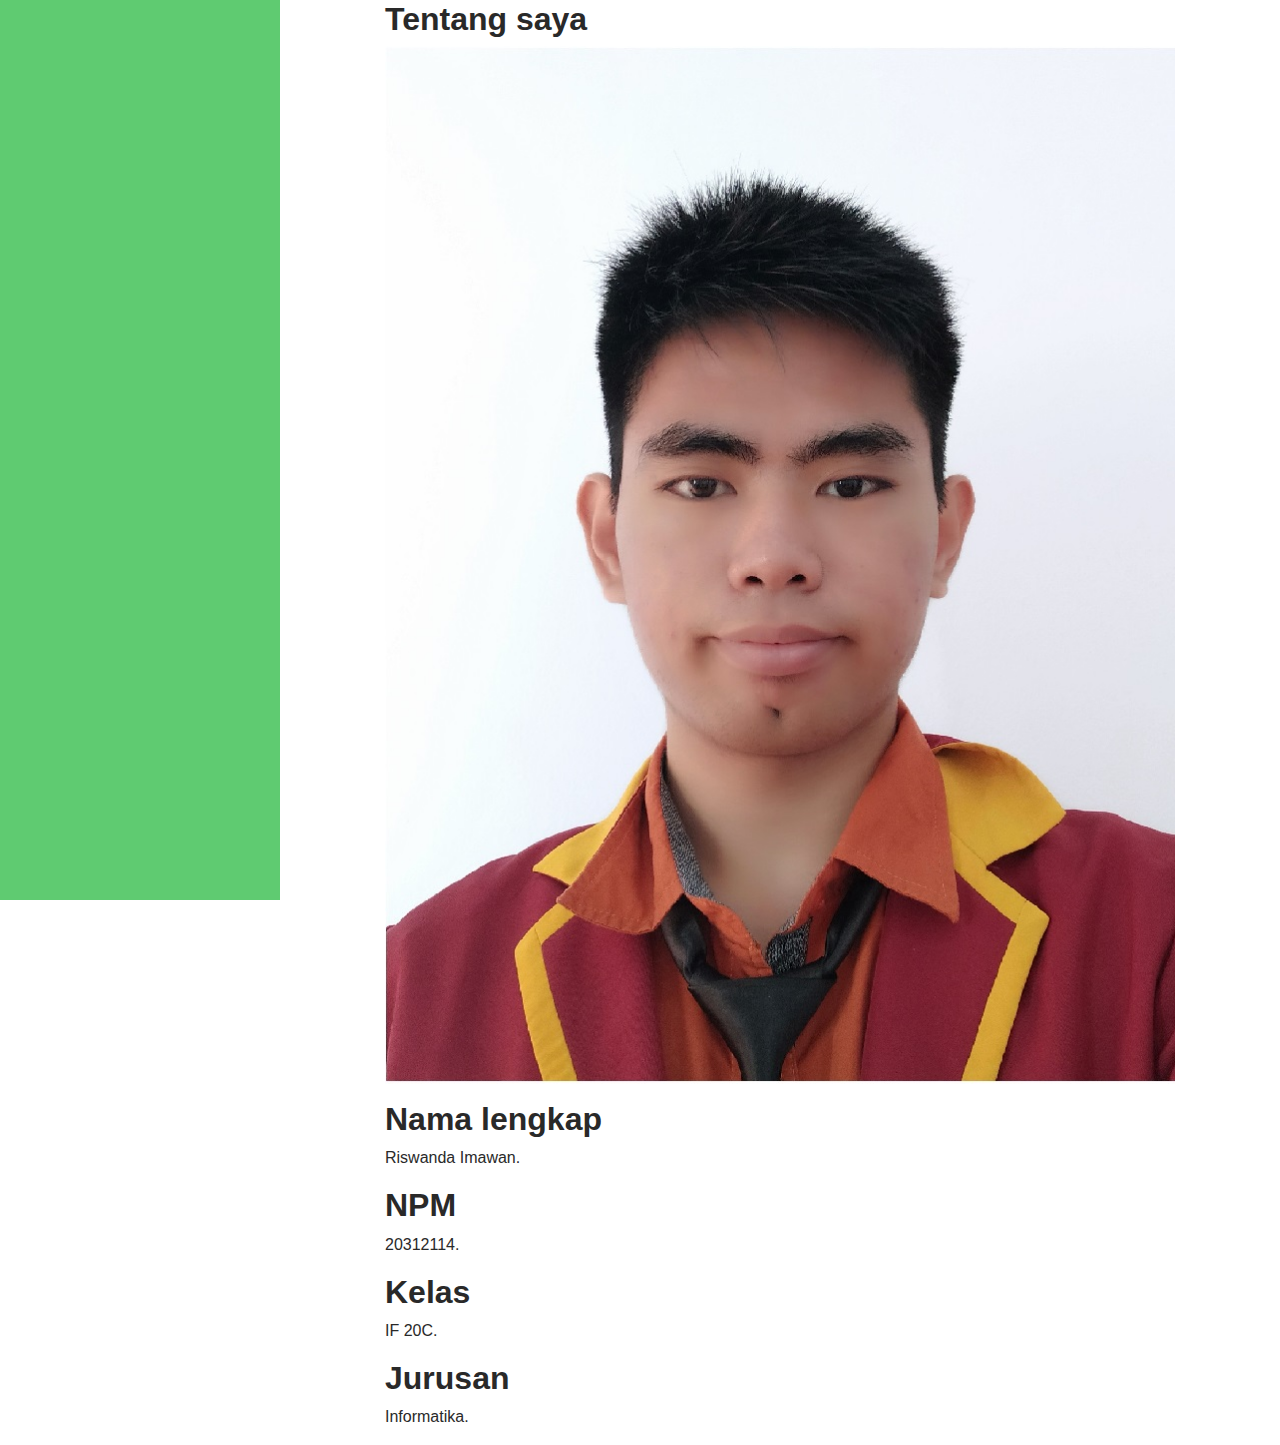
<file: biodata.html>
<!DOCTYPE html>
<html lang="id"> 
<head>
    <title>Introduction</title>
    
    <meta charset="utf-8">
    <meta http-equiv="X-UA-Compatible" content="IE=edge">
    <meta name="viewport" content="width=device-width, initial-scale=1.0">  
    <link rel="shortcut icon" href="favicon.ico"> 

    <link id="theme-style" rel="stylesheet" href="css/css.css">
    

</head> 

<body>
    
    <header class="header text-center">	           
	    <nav class="navbar navbar-expand-lg" >
    </header>
    
    <div class="main-wrapper">
	    	    
	    <article class="about-section py-5">
		    <div class="container">
			    <h2 class="mt-5">Tentang saya</h2>
			    <figure><img class="img-fluid" src="foto/foto1.jpg" alt="image"></figure>
				
				<h2 class="mt-5">Nama lengkap</h2>
			    <p>Riswanda Imawan.</br></p>

				<h2 class="mt-5">NPM</h2>
			    <p>20312114.</p>

				<h2 class="mt-5">Kelas</h2>
			    <p>IF 20C.</p>

				<h2 class="mt-5">Jurusan</h2>
			    <p>Informatika.</p>
		    </div>
	    </article>
    </div>

</body>
</html>
</file>
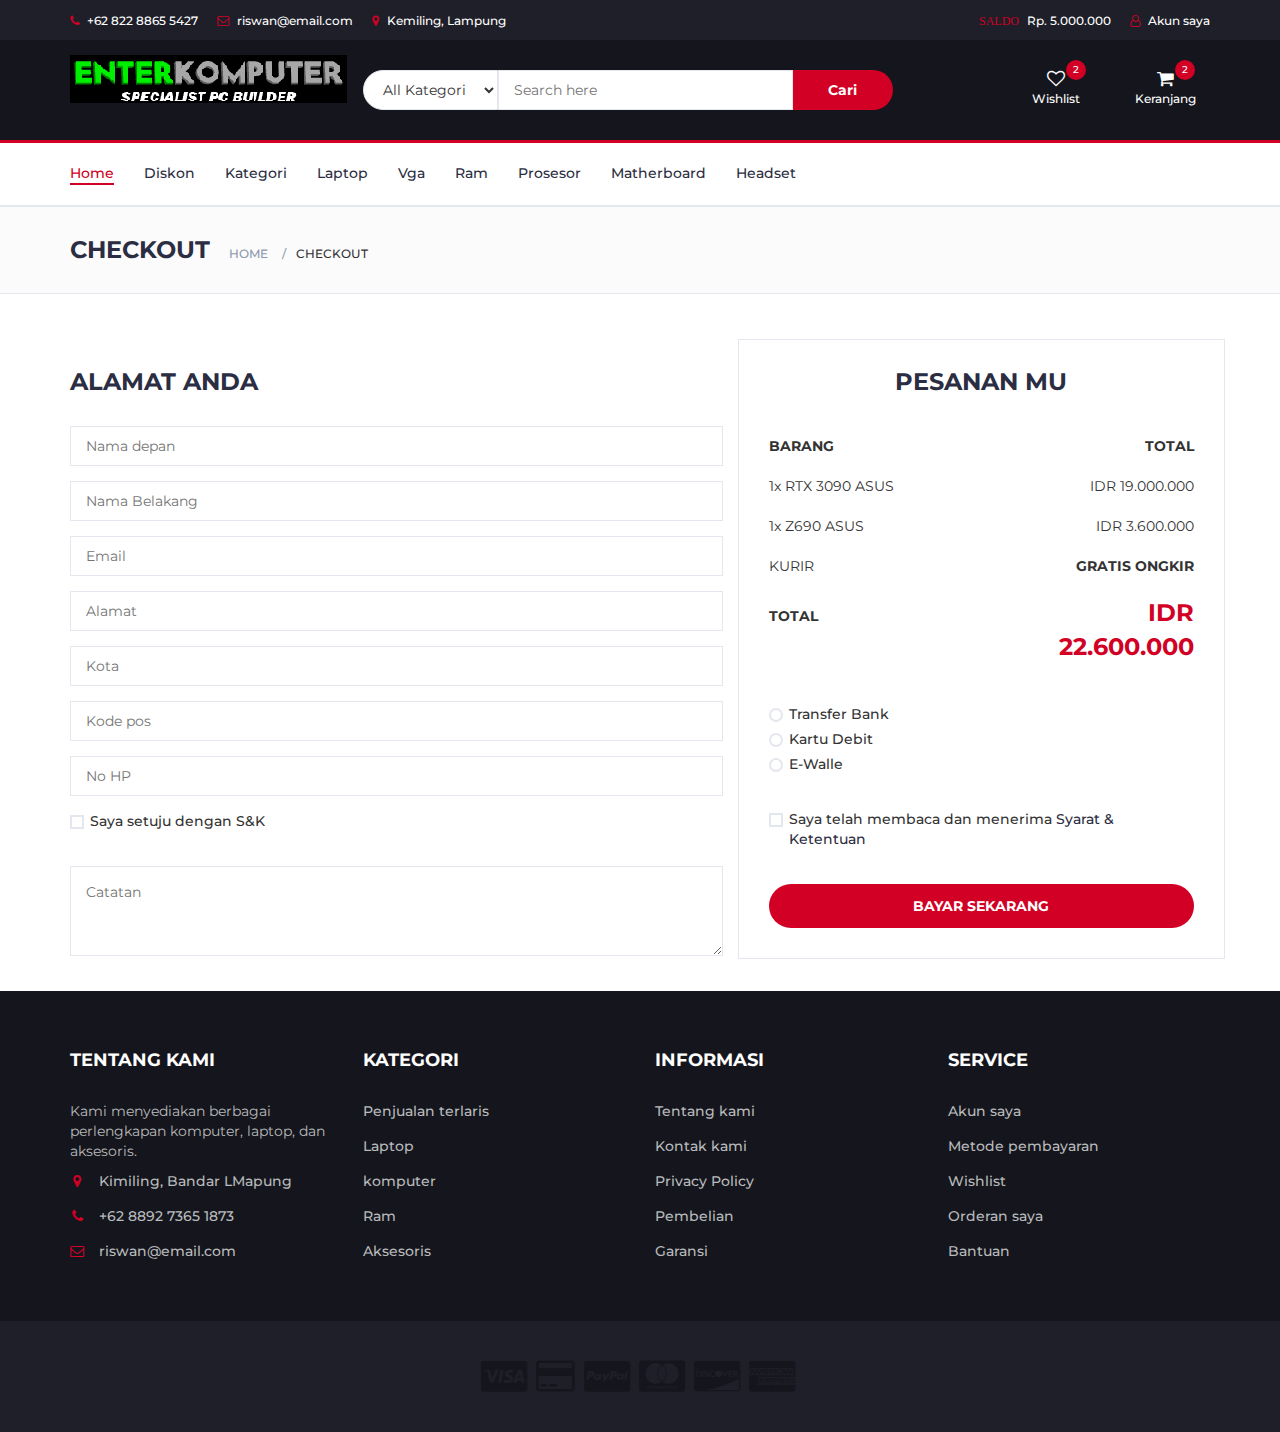
<file: checkout.html>
<!DOCTYPE html>
<html lang="en">
	<head>
		<meta charset="utf-8">
		<meta http-equiv="X-UA-Compatible" content="IE=edge">
		<meta name="viewport" content="width=device-width, initial-scale=1">

		<title>Enter Komputer</title>

		<link href="https://fonts.googleapis.com/css?family=Montserrat:400,500,700" rel="stylesheet">

		<link type="text/css" rel="stylesheet" href="css/bootstrap.min.css"/>

		<link type="text/css" rel="stylesheet" href="css/slick.css"/>
		<link type="text/css" rel="stylesheet" href="css/slick-theme.css"/>

		<link type="text/css" rel="stylesheet" href="css/nouislider.min.css"/>

		<link rel="stylesheet" href="css/font-awesome.min.css">

		<link type="text/css" rel="stylesheet" href="css/style.css"/>

    </head>
	<body>
		<header>
			<div id="top-header">
				<div class="container">
					<ul class="header-links pull-left">
						<li><a href="#"><i class="fa fa-phone"></i> +62 822 8865 5427</a></li>
						<li><a href="#"><i class="fa fa-envelope-o"></i> riswan@email.com</a></li>
						<li><a href="#"><i class="fa fa-map-marker"></i> Kemiling, Lampung</a></li>
					</ul>
					<ul class="header-links pull-right">
						<li><a href="#"><i class="fa">SALDO</i> Rp. 5.000.000</a></li>
						<li><a href="login.html"><i class="fa fa-user-o"></i> Akun saya</a></li>
					</ul>
				</div>
			</div>
			<div id="header">
				<div class="container">
					<div class="row">
						<div class="col-md-3">
							<div class="header-logo">
								<a href="#" class="logo">
									<img src="./img/logo.png" alt="">
								</a>
							</div>
						</div>
						<div class="col-md-6">
							<div class="header-search">
								<form>
									<select class="input-select">
										<option value="0">All Kategori</option>
										<option value="1">Terpopuler</option>
										<option value="1">Termurah</option>
										<option value="1">Termahal</option>
									</select>
									<input class="input" placeholder="Search here">
									<button class="search-btn">Cari</button>
								</form>
							</div>
						</div>
						<div class="col-md-3 clearfix">
							<div class="header-ctn">
								<div>
									<a href="#">
										<i class="fa fa-heart-o"></i>
										<span>Wishlist</span>
										<div class="qty">2</div>
									</a>
								</div>
								
								<div class="dropdown">
									<a class="dropdown-toggle" data-toggle="dropdown" aria-expanded="true">
										<i class="fa fa-shopping-cart"></i>
										<span>Keranjang</span>
										<div class="qty">2</div>
									</a>
									<div class="cart-dropdown">
										<div class="cart-list">
											<div class="product-widget">
												<div class="product-img">
													<img src="./img/vga2.png" alt="">
												</div>
												<div class="product-body">
													<h3 class="product-name"><a href="#">RTX 3090 ASUS</a></h3>
													<h4 class="product-price"><span class="qty">1x</span>IDR 19.000.000</h4>
												</div>
												<button class="delete"><i class="fa fa-close"></i></button>
											</div>

											<div class="product-widget">
												<div class="product-img">
													<img src="./img/mobo2.png" alt="">
												</div>
												<div class="product-body">
													<h3 class="product-name"><a href="#">Z690 ASUS</a></h3>
													<h4 class="product-price"><span class="qty">1x</span>IDR 3.600.000</h4>
												</div>
												<button class="delete"><i class="fa fa-close"></i></button>
											</div>
										</div>
										<div class="cart-summary">
											<small>1 Barang di pilih</small>
											<h5>SUBTOTAL: IDR 22.600.000</h5>
										</div>
										<div class="cart-btns">
											<a href="#">Kartu Debit</a>
											<a href="checkout.html">Checkout  <i class="fa fa-arrow-circle-right"></i></a>
										</div>
									</div>
								</div>
								<div class="menu-toggle">
									<a href="#">
										<i class="fa fa-bars"></i>
										<span>Menu</span>
									</a>
								</div>
							</div>
						</div>
					</div>
				</div>
			</div>
		</header>
		<nav id="navigation">
			<div class="container">
				<div id="responsive-nav">
					<ul class="main-nav nav navbar-nav">
						<li class="active"><a href="index.html">Home</a></li>
						<li><a href="#">Diskon</a></li>
						<li><a href="#">Kategori</a></li>
						<li><a href="#">Laptop</a></li>
						<li><a href="#">Vga</a></li>
						<li><a href="#">Ram</a></li>
						<li><a href="#">Prosesor</a></li>
						<li><a href="#">Matherboard</a></li>
						<li><a href="#">Headset</a></li>
					</ul>
				</div>
			</div>
		</nav>
		<div id="breadcrumb" class="section">
			<div class="container">
				<div class="row">
					<div class="col-md-12">
						<h3 class="breadcrumb-header">Checkout</h3>
						<ul class="breadcrumb-tree">
							<li><a href="index.html">Home</a></li>
							<li class="active">Checkout</li>
						</ul>
					</div>
				</div>
			</div>
		</div>
		<div class="section">
			<div class="container">
				<div class="row">
					<div class="col-md-7">
						<div class="billing-details">
							<div class="section-title">
								<h3 class="title">Alamat Anda</h3>
							</div>
							<div class="form-group">
								<input class="input" type="text" name="first-name" placeholder="Nama depan">
							</div>
							<div class="form-group">
								<input class="input" type="text" name="last-name" placeholder="Nama Belakang">
							</div>
							<div class="form-group">
								<input class="input" type="email" name="email" placeholder="Email">
							</div>
							<div class="form-group">
								<input class="input" type="text" name="address" placeholder="Alamat">
							</div>
							<div class="form-group">
								<input class="input" type="text" name="city" placeholder="Kota">
							</div>
							<div class="form-group">
								<input class="input" type="text" name="zip-code" placeholder="Kode pos">
							</div>
							<div class="form-group">
								<input class="input" type="tel" name="tel" placeholder="No HP">
							</div>
							<div class="form-group">
								<div class="input-checkbox">
									<input type="checkbox" id="create-account">
									<label for="create-account">
										<span></span>
										Saya setuju dengan S&K
									</label>
								</div>
							</div>
						</div>
						<div class="order-notes">
							<textarea class="input" placeholder="Catatan"></textarea>
						</div>
					</div>
					<div class="col-md-5 order-details">
						<div class="section-title text-center">
							<h3 class="title">Pesanan mu</h3>
						</div>
						<div class="order-summary">
							<div class="order-col">
								<div><strong>BARANG</strong></div>
								<div><strong>TOTAL</strong></div>
							</div>
							<div class="order-products">
								<div class="order-col">
									<div>1x RTX 3090 ASUS</div>
									<div>IDR 19.000.000</div>
								</div>
								<div class="order-col">
									<div>1x Z690 ASUS</div>
									<div>IDR 3.600.000</div>
								</div>
							</div>
							<div class="order-col">
								<div>KURIR</div>
								<div><strong>GRATIS ONGKIR</strong></div>
							</div>
							<div class="order-col">
								<div><strong>TOTAL</strong></div>
								<div><strong class="order-total">IDR 22.600.000</strong></div>
							</div>
						</div>
						<div class="payment-method">
							<div class="input-radio">
								<input type="radio" name="payment" id="payment-1">
								<label for="payment-1">
									<span></span>
									Transfer Bank
								</label>
							</div>
							<div class="input-radio">
								<input type="radio" name="payment" id="payment-2">
								<label for="payment-2">
									<span></span>
									Kartu Debit
								</label>
							</div>
							<div class="input-radio">
								<input type="radio" name="payment" id="payment-3">
								<label for="payment-3">
									<span></span>
									E-Walle
								</label>
							</div>
						</div>
						<div class="input-checkbox">
							<input type="checkbox" id="terms">
							<label for="terms">
								<span></span>
								Saya telah membaca dan menerima <a href="#">Syarat & Ketentuan</a>
							</label>
						</div>
						<a href="#" class="primary-btn order-submit">Bayar Sekarang</a>
					</div>
				</div>
			</div>
		</div>
		<footer id="footer">
			<div class="section">
				<div class="container">
					<div class="row">
						<div class="col-md-3 col-xs-6">
							<div class="footer">
								<h3 class="footer-title">Tentang kami</h3>
								<p>Kami menyediakan berbagai perlengkapan komputer, laptop, dan aksesoris.</p>
								<ul class="footer-links">
									<li><a href="#"><i class="fa fa-map-marker"></i>Kimiling, Bandar LMapung</a></li>
									<li><a href="#"><i class="fa fa-phone"></i>+62 8892 7365 1873</a></li>
									<li><a href="#"><i class="fa fa-envelope-o"></i>riswan@email.com</a></li>
								</ul>
							</div>
						</div>

						<div class="col-md-3 col-xs-6">
							<div class="footer">
								<h3 class="footer-title">Kategori</h3>
								<ul class="footer-links">
									<li><a href="#">Penjualan terlaris</a></li>
									<li><a href="#">Laptop</a></li>
									<li><a href="#">komputer</a></li>
									<li><a href="#">Ram</a></li>
									<li><a href="#">Aksesoris</a></li>
								</ul>
							</div>
						</div>

						<div class="clearfix visible-xs"></div>

						<div class="col-md-3 col-xs-6">
							<div class="footer">
								<h3 class="footer-title">Informasi</h3>
								<ul class="footer-links">
									<li><a href="#">Tentang kami</a></li>
									<li><a href="#">Kontak kami</a></li>
									<li><a href="#">Privacy Policy</a></li>
									<li><a href="#">Pembelian</a></li>
									<li><a href="#">Garansi</a></li>
								</ul>
							</div>
						</div>

						<div class="col-md-3 col-xs-6">
							<div class="footer">
								<h3 class="footer-title">Service</h3>
								<ul class="footer-links">
									<li><a href="login.html">Akun saya</a></li>
									<li><a href="#">Metode pembayaran</a></li>
									<li><a href="#">Wishlist</a></li>
									<li><a href="#">Orderan saya</a></li>
									<li><a href="#">Bantuan</a></li>
								</ul>
							</div>
						</div>
					</div>
				</div>
			</div>

			<div id="bottom-footer" class="section">
				<div class="container">
					<div class="row">
						<div class="col-md-12 text-center">
							<ul class="footer-payments">
								<li><a href="#"><i class="fa fa-cc-visa"></i></a></li>
								<li><a href="#"><i class="fa fa-credit-card"></i></a></li>
								<li><a href="#"><i class="fa fa-cc-paypal"></i></a></li>
								<li><a href="#"><i class="fa fa-cc-mastercard"></i></a></li>
								<li><a href="#"><i class="fa fa-cc-discover"></i></a></li>
								<li><a href="#"><i class="fa fa-cc-amex"></i></a></li>
							</ul>
						</div>
					</div>
				</div>
			</div>
		</footer>

		<script src="js/jquery.min.js"></script>
		<script src="js/bootstrap.min.js"></script>
		<script src="js/slick.min.js"></script>
		<script src="js/nouislider.min.js"></script>
		<script src="js/jquery.zoom.min.js"></script>
		<script src="js/main.js"></script>

	</body>
</html>
</file>
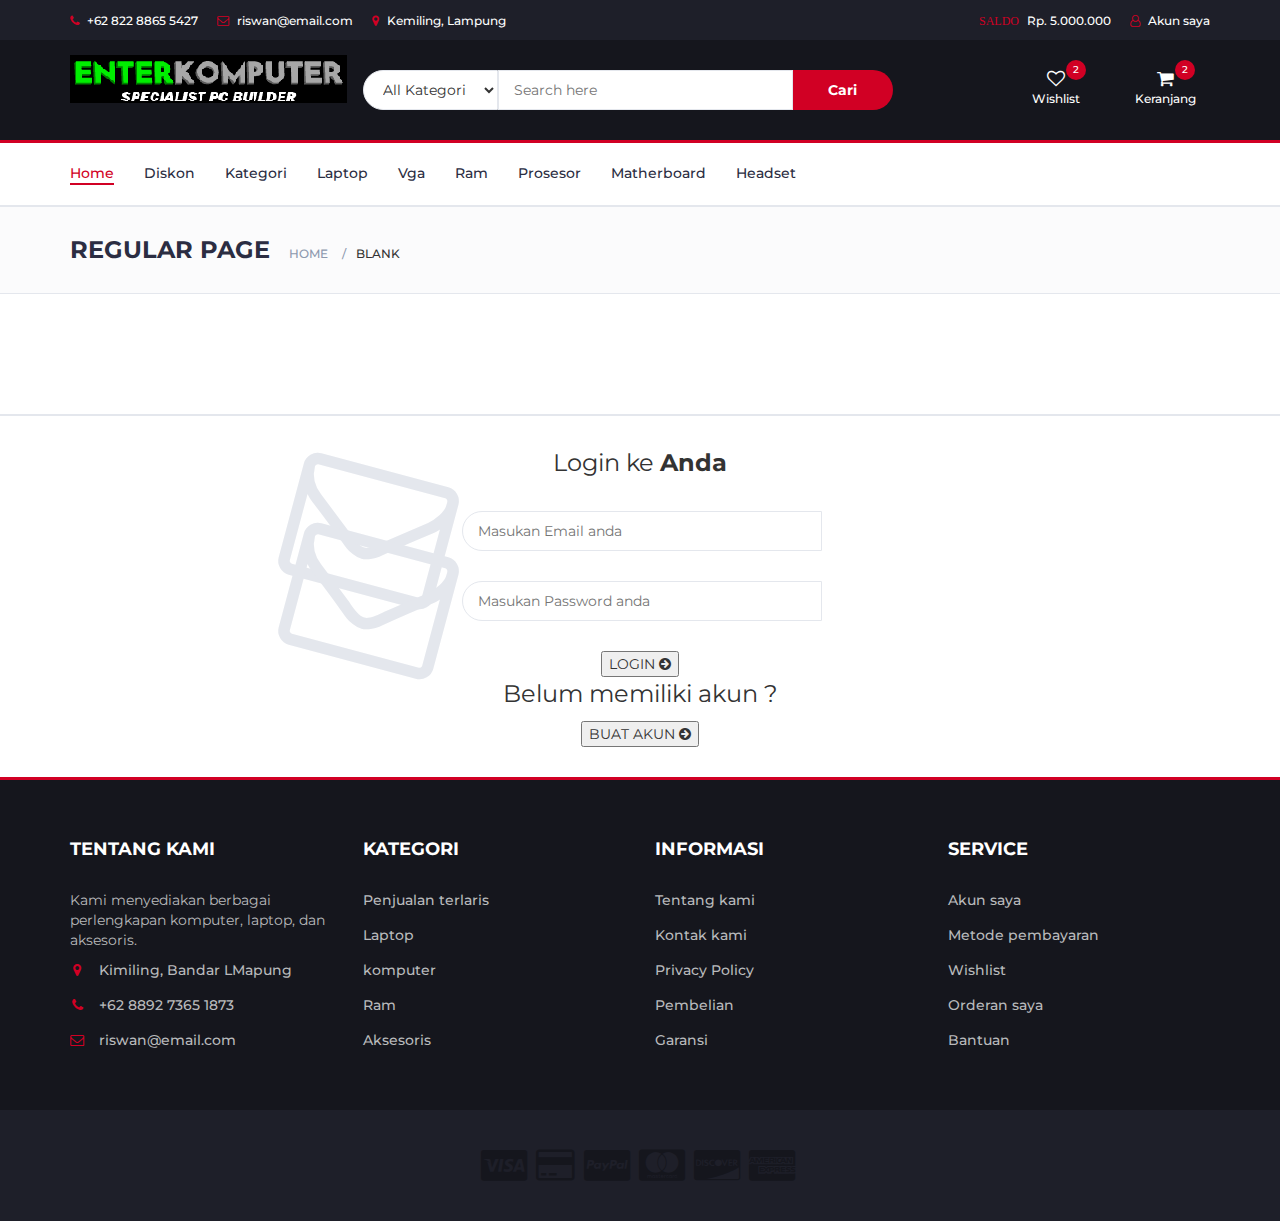
<file: login.html>
<!DOCTYPE html>
<html lang="en">
	<head>
		<meta charset="utf-8">
		<meta http-equiv="X-UA-Compatible" content="IE=edge">
		<meta name="viewport" content="width=device-width, initial-scale=1">

		<title>Enter Komputer</title>

		<link href="https://fonts.googleapis.com/css?family=Montserrat:400,500,700" rel="stylesheet">

		<link type="text/css" rel="stylesheet" href="css/bootstrap.min.css"/>

		<link type="text/css" rel="stylesheet" href="css/slick.css"/>
		<link type="text/css" rel="stylesheet" href="css/slick-theme.css"/>

		<link type="text/css" rel="stylesheet" href="css/nouislider.min.css"/>

		<link rel="stylesheet" href="css/font-awesome.min.css">

		<link type="text/css" rel="stylesheet" href="css/style.css"/>

    </head>
	<body>
		<header>
			<div id="top-header">
				<div class="container">
					<ul class="header-links pull-left">
						<li><a href="#"><i class="fa fa-phone"></i> +62 822 8865 5427</a></li>
						<li><a href="#"><i class="fa fa-envelope-o"></i> riswan@email.com</a></li>
						<li><a href="#"><i class="fa fa-map-marker"></i> Kemiling, Lampung</a></li>
					</ul>
					<ul class="header-links pull-right">
						<li><a href="#"><i class="fa">SALDO</i> Rp. 5.000.000</a></li>
						<li><a href="login.html"><i class="fa fa-user-o"></i> Akun saya</a></li>
					</ul>
				</div>
			</div>
			<div id="header">
				<div class="container">
					<div class="row">
						<div class="col-md-3">
							<div class="header-logo">
								<a href="#" class="logo">
									<img src="./img/logo.png" alt="">
								</a>
							</div>
						</div>
						<div class="col-md-6">
							<div class="header-search">
								<form>
									<select class="input-select">
										<option value="0">All Kategori</option>
										<option value="1">Terpopuler</option>
										<option value="1">Termurah</option>
										<option value="1">Termahal</option>
									</select>
									<input class="input" placeholder="Search here">
									<button class="search-btn">Cari</button>
								</form>
							</div>
						</div>
						<div class="col-md-3 clearfix">
							<div class="header-ctn">
								<div>
									<a href="#">
										<i class="fa fa-heart-o"></i>
										<span>Wishlist</span>
										<div class="qty">2</div>
									</a>
								</div>
								
								<div class="dropdown">
									<a class="dropdown-toggle" data-toggle="dropdown" aria-expanded="true">
										<i class="fa fa-shopping-cart"></i>
										<span>Keranjang</span>
										<div class="qty">2</div>
									</a>
									<div class="cart-dropdown">
										<div class="cart-list">
											<div class="product-widget">
												<div class="product-img">
													<img src="./img/vga2.png" alt="">
												</div>
												<div class="product-body">
													<h3 class="product-name"><a href="#">RTX 3090 ASUS</a></h3>
													<h4 class="product-price"><span class="qty">1x</span>IDR 19.000.000</h4>
												</div>
												<button class="delete"><i class="fa fa-close"></i></button>
											</div>

											<div class="product-widget">
												<div class="product-img">
													<img src="./img/mobo2.png" alt="">
												</div>
												<div class="product-body">
													<h3 class="product-name"><a href="#">Z690 ASUS</a></h3>
													<h4 class="product-price"><span class="qty">1x</span>IDR 3.600.000</h4>
												</div>
												<button class="delete"><i class="fa fa-close"></i></button>
											</div>
										</div>
										<div class="cart-summary">
											<small>2 Barang di pilih</small>
											<h5>SUBTOTAL: IDR 22.600.000</h5>
										</div>
										<div class="cart-btns">
											<a href="#">Kartu Debit</a>
											<a href="checkout.html">Checkout  <i class="fa fa-arrow-circle-right"></i></a>
										</div>
									</div>
								</div>
								<div class="menu-toggle">
									<a href="#">
										<i class="fa fa-bars"></i>
										<span>Menu</span>
									</a>
								</div>
							</div>
						</div>
					</div>
				</div>
			</div>
		</header>
		<nav id="navigation">
			<div class="container">
				<div id="responsive-nav">
					<ul class="main-nav nav navbar-nav">
						<li class="active"><a href="index.html">Home</a></li>
						<li><a href="#">Diskon</a></li>
						<li><a href="#">Kategori</a></li>
						<li><a href="#">Laptop</a></li>
						<li><a href="#">Vga</a></li>
						<li><a href="#">Ram</a></li>
						<li><a href="#">Prosesor</a></li>
						<li><a href="#">Matherboard</a></li>
						<li><a href="#">Headset</a></li>
					</ul>
				</div>
			</div>
		</nav>
		<div id="breadcrumb" class="section">
			<div class="container">
				<div class="row">
					<div class="col-md-12">
						<h3 class="breadcrumb-header">Regular Page</h3>
						<ul class="breadcrumb-tree">
							<li><a href="#">Home</a></li>
							<li class="active">Blank</li>
						</ul>
					</div>
				</div>
			</div>
		</div>
	
		<div class="section">
			<div class="container">
				<div class="row">
				</div>
			</div>
		</div>
		<div id="newsletter" class="section">
			<div class="container">
				<div class="row">
					<div class="col-md-12">
						<div class="newsletter">
							<p>Login ke <strong>Anda</strong></p>
							<form>
								<input class="input" type="email" placeholder="Masukan Email anda">
							</form>
							<form>
								<input class="input" type="password" placeholder="Masukan Password anda">
							</form>
							<div class="cart-btns">
								<button class="newsletter-btn">LOGIN  <i class="fa fa-arrow-circle-right"></i></button>
							</div>

							<p>Belum memiliki akun ?</p>
							<div class="cart-btns">
								<button class="newsletter-btn">BUAT AKUN  <i class="fa fa-arrow-circle-right"></i></button>
							</div>
							</ul>
						</div>
					</div>
				</div>
			</div>
		</div>
		<footer id="footer">
			<div class="section">
				<div class="container">
					<div class="row">
						<div class="col-md-3 col-xs-6">
							<div class="footer">
								<h3 class="footer-title">Tentang kami</h3>
								<p>Kami menyediakan berbagai perlengkapan komputer, laptop, dan aksesoris.</p>
								<ul class="footer-links">
									<li><a href="#"><i class="fa fa-map-marker"></i>Kimiling, Bandar LMapung</a></li>
									<li><a href="#"><i class="fa fa-phone"></i>+62 8892 7365 1873</a></li>
									<li><a href="#"><i class="fa fa-envelope-o"></i>riswan@email.com</a></li>
								</ul>
							</div>
						</div>

						<div class="col-md-3 col-xs-6">
							<div class="footer">
								<h3 class="footer-title">Kategori</h3>
								<ul class="footer-links">
									<li><a href="#">Penjualan terlaris</a></li>
									<li><a href="#">Laptop</a></li>
									<li><a href="#">komputer</a></li>
									<li><a href="#">Ram</a></li>
									<li><a href="#">Aksesoris</a></li>
								</ul>
							</div>
						</div>

						<div class="clearfix visible-xs"></div>

						<div class="col-md-3 col-xs-6">
							<div class="footer">
								<h3 class="footer-title">Informasi</h3>
								<ul class="footer-links">
									<li><a href="#">Tentang kami</a></li>
									<li><a href="#">Kontak kami</a></li>
									<li><a href="#">Privacy Policy</a></li>
									<li><a href="#">Pembelian</a></li>
									<li><a href="#">Garansi</a></li>
								</ul>
							</div>
						</div>

						<div class="col-md-3 col-xs-6">
							<div class="footer">
								<h3 class="footer-title">Service</h3>
								<ul class="footer-links">
									<li><a href="login.html">Akun saya</a></li>
									<li><a href="#">Metode pembayaran</a></li>
									<li><a href="#">Wishlist</a></li>
									<li><a href="#">Orderan saya</a></li>
									<li><a href="#">Bantuan</a></li>
								</ul>
							</div>
						</div>
					</div>
				</div>
			</div>

			<div id="bottom-footer" class="section">
				<div class="container">
					<div class="row">
						<div class="col-md-12 text-center">
							<ul class="footer-payments">
								<li><a href="#"><i class="fa fa-cc-visa"></i></a></li>
								<li><a href="#"><i class="fa fa-credit-card"></i></a></li>
								<li><a href="#"><i class="fa fa-cc-paypal"></i></a></li>
								<li><a href="#"><i class="fa fa-cc-mastercard"></i></a></li>
								<li><a href="#"><i class="fa fa-cc-discover"></i></a></li>
								<li><a href="#"><i class="fa fa-cc-amex"></i></a></li>
							</ul>
						</div>
					</div>
				</div>
			</div>
		</footer>

		<script src="js/jquery.min.js"></script>
		<script src="js/bootstrap.min.js"></script>
		<script src="js/slick.min.js"></script>
		<script src="js/nouislider.min.js"></script>
		<script src="js/jquery.zoom.min.js"></script>
		<script src="js/main.js"></script>

	</body>
</html>
</file>
<file: css/css.css>
*/:root{--blue: #007bff;--indigo: #6610f2;--purple: #6f42c1;--pink: #e83e8c;--red: #dc3545;--orange: #fd7e14;--yellow: #ffc107;--green: #28a745;--teal: #20c997;--cyan: #17a2b8;--white: #fff;--gray: #767575;--gray-dark: #434242;--primary: #5FCB71;--secondary: #4f4f4f;--success: #28a745;--info: #17a2b8;--warning: #ffc107;--danger: #dc3545;--light: #c2c2c2;--dark: #434242;--breakpoint-xs: 0;--breakpoint-sm: 576px;--breakpoint-md: 768px;--breakpoint-lg: 992px;--breakpoint-xl: 1200px;--font-family-sans-serif: -apple-system, BlinkMacSystemFont, "Segoe UI", Roboto, "Helvetica Neue", Arial, "Noto Sans", sans-serif, "Apple Color Emoji", "Segoe UI Emoji", "Segoe UI Symbol", "Noto Color Emoji";--font-family-monospace: SFMono-Regular, Menlo, Monaco, Consolas, "Liberation Mono", "Courier New", monospace}*,*::before,*::after{box-sizing:border-box}html{font-family:sans-serif;line-height:1.15;-webkit-text-size-adjust:100%;-webkit-tap-highlight-color:rgba(0,0,0,0)}article,aside,figcaption,figure,footer,header,hgroup,main,nav,section{display:block}body{margin:0;font-family:-apple-system,BlinkMacSystemFont,"Segoe UI",Roboto,"Helvetica Neue",Arial,"Noto Sans",sans-serif,"Apple Color Emoji","Segoe UI Emoji","Segoe UI Symbol","Noto Color Emoji";font-size:1rem;font-weight:400;line-height:1.5;color:#292929;text-align:left;background-color:#fff}[tabindex="-1"]:focus{outline:0 !important}hr{box-sizing:content-box;height:0;overflow:visible}h1,h2,h3,h4,h5,h6{margin-top:0;margin-bottom:.5rem}p{margin-top:0;margin-bottom:1rem}abbr[title],abbr[data-original-title]{text-decoration:underline;text-decoration:underline dotted;cursor:help;border-bottom:0;text-decoration-skip-ink:none}address{margin-bottom:1rem;font-style:normal;line-height:inherit}ol,ul,dl{margin-top:0;margin-bottom:1rem}ol ol,ul ul,ol ul,ul ol{margin-bottom:0}dt{font-weight:700}dd{margin-bottom:.5rem;margin-left:0}blockquote{margin:0 0 1rem}b,strong{font-weight:bolder}small{font-size:80%}sub,sup{position:relative;font-size:75%;line-height:0;vertical-align:baseline}sub{bottom:-.25em}sup{top:-.5em}a{color:#5FCB71;text-decoration:none;background-color:transparent}a:hover{color:#36a749;text-decoration:underline}a:not([href]):not([tabindex]){color:inherit;text-decoration:none}a:not([href]):not([tabindex]):hover,a:not([href]):not([tabindex]):focus{color:inherit;text-decoration:none}a:not([href]):not([tabindex]):focus{outline:0}pre,code,kbd,samp{font-family:SFMono-Regular,Menlo,Monaco,Consolas,"Liberation Mono","Courier New",monospace;font-size:1em}pre{margin-top:0;margin-bottom:1rem;overflow:auto}figure{margin:0 0 1rem}img{vertical-align:middle;border-style:none}svg{overflow:hidden;vertical-align:middle}table{border-collapse:collapse}caption{padding-top:.75rem;padding-bottom:.75rem;color:#767575;text-align:left;caption-side:bottom}th{text-align:inherit}label{display:inline-block;margin-bottom:.5rem}button{border-radius:0}button:focus{outline:1px dotted;outline:5px auto -webkit-focus-ring-color}input,button,select,optgroup,textarea{margin:0;font-family:inherit;font-size:inherit;line-height:inherit}button,input{overflow:visible}button,select{text-transform:none}select{word-wrap:normal}button,[type="button"],[type="reset"],[type="submit"]{-webkit-appearance:button}button:not(:disabled),[type="button"]:not(:disabled),[type="reset"]:not(:disabled),[type="submit"]:not(:disabled){cursor:pointer}button::-moz-focus-inner,[type="button"]::-moz-focus-inner,[type="reset"]::-moz-focus-inner,[type="submit"]::-moz-focus-inner{padding:0;border-style:none}input[type="radio"],input[type="checkbox"]{box-sizing:border-box;padding:0}input[type="date"],input[type="time"],input[type="datetime-local"],input[type="month"]{-webkit-appearance:listbox}textarea{overflow:auto;resize:vertical}fieldset{min-width:0;padding:0;margin:0;border:0}legend{display:block;width:100%;max-width:100%;padding:0;margin-bottom:.5rem;font-size:1.5rem;line-height:inherit;color:inherit;white-space:normal}progress{vertical-align:baseline}[type="number"]::-webkit-inner-spin-button,[type="number"]::-webkit-outer-spin-button{height:auto}[type="search"]{outline-offset:-2px;-webkit-appearance:none}[type="search"]::-webkit-search-decoration{-webkit-appearance:none}::-webkit-file-upload-button{font:inherit;-webkit-appearance:button}output{display:inline-block}summary{display:list-item;cursor:pointer}template{display:none}[hidden]{display:none !important}h1,h2,h3,h4,h5,h6,.h1,.h2,.h3,.h4,.h5,.h6{margin-bottom:.5rem;font-weight:500;line-height:1.2}h1,.h1{font-size:2.5rem}h2,.h2{font-size:2rem}h3,.h3{font-size:1.75rem}h4,.h4{font-size:1.5rem}h5,.h5{font-size:1.25rem}h6,.h6{font-size:1rem}.lead{font-size:1.25rem;font-weight:300}.display-1{font-size:6rem;font-weight:300;line-height:1.2}.display-2{font-size:5.5rem;font-weight:300;line-height:1.2}.display-3{font-size:4.5rem;font-weight:300;line-height:1.2}.display-4{font-size:3.5rem;font-weight:300;line-height:1.2}hr{margin-top:1rem;margin-bottom:1rem;border:0;border-top:1px solid rgba(0,0,0,0.1)}small,.small{font-size:80%;font-weight:400}mark,.mark{padding:.2em;background-color:#fcf8e3}.list-unstyled{padding-left:0;list-style:none}.list-inline{padding-left:0;list-style:none}.list-inline-item{display:inline-block}.list-inline-item:not(:last-child){margin-right:.5rem}.initialism{font-size:90%;text-transform:uppercase}.blockquote{margin-bottom:1rem;font-size:1.25rem}.blockquote-footer{display:block;font-size:80%;color:#767575}.blockquote-footer::before{content:"\2014\00A0"}.img-fluid{max-width:100%;height:auto}.img-thumbnail{padding:.25rem;background-color:#fff;border:1px solid #a9a8a8;border-radius:.25rem;max-width:100%;height:auto}.figure{display:inline-block}.figure-img{margin-bottom:.5rem;line-height:1}.figure-caption{font-size:90%;color:#767575}code{font-size:87.5%;color:#e83e8c;word-break:break-word}a>code{color:inherit}kbd{padding:.2rem .4rem;font-size:87.5%;color:#fff;background-color:#292929;border-radius:.2rem}kbd kbd{padding:0;font-size:100%;font-weight:700}pre{display:block;font-size:87.5%;color:#292929}pre code{font-size:inherit;color:inherit;word-break:normal}.pre-scrollable{max-height:340px;overflow-y:scroll}
 
 
 
 .container{width:100%;padding-right:15px;padding-left:15px;margin-right:auto;margin-left:auto}@media (min-width: 576px){.container{max-width:540px}}@media (min-width: 768px){.container{max-width:720px}}@media (min-width: 992px){.container{max-width:960px}}@media (min-width: 1200px){.container{max-width:1140px}}.container-fluid{width:100%;padding-right:15px;padding-left:15px;margin-right:auto;margin-left:auto}.row{display:flex;flex-wrap:wrap;margin-right:-15px;margin-left:-15px}.no-gutters{margin-right:0;margin-left:0}.no-gutters>.col,.no-gutters>[class*="col-"]{padding-right:0;padding-left:0}.col-1,.col-2,.col-3,.col-4,.col-5,.col-6,.col-7,.col-8,.col-9,.col-10,.col-11,.col-12,.col,.col-auto,.col-sm-1,.col-sm-2,.col-sm-3,.col-sm-4,.col-sm-5,.col-sm-6,.col-sm-7,.col-sm-8,.col-sm-9,.col-sm-10,.col-sm-11,.col-sm-12,.col-sm,.col-sm-auto,.col-md-1,.col-md-2,.col-md-3,.col-md-4,.col-md-5,.col-md-6,.col-md-7,.col-md-8,.col-md-9,.col-md-10,.col-md-11,.col-md-12,.col-md,.col-md-auto,.col-lg-1,.col-lg-2,.col-lg-3,.col-lg-4,.col-lg-5,.col-lg-6,.col-lg-7,.col-lg-8,.col-lg-9,.col-lg-10,.col-lg-11,.col-lg-12,.col-lg,.col-lg-auto,.col-xl-1,.col-xl-2,.col-xl-3,.col-xl-4,.col-xl-5,.col-xl-6,.col-xl-7,.col-xl-8,.col-xl-9,.col-xl-10,.col-xl-11,.col-xl-12,.col-xl,.col-xl-auto{position:relative;width:100%;padding-right:15px;padding-left:15px}.col{flex-basis:0;flex-grow:1;max-width:100%}



 .dropdown-item:hover,.dropdown-item:focus{color:#1c1c1c;text-decoration:none;background-color:#c2c2c2}.dropdown-item.active,.dropdown-item:active{color:#fff;text-decoration:none;background-color:#5FCB71}.dropdown-item.disabled,.dropdown-item:disabled{color:#767575;pointer-events:none;background-color:transparent}.dropdown-menu.show{display:block}.dropdown-header{display:block;padding:.5rem 1.5rem;margin-bottom:0;font-size:.875rem;color:#767575;white-space:nowrap}.dropdown-item-text{display:block;padding:.25rem 1.5rem;color:#292929}.btn-group,.btn-group-vertical{position:relative;display:inline-flex;vertical-align:middle}.btn-group>.btn,.btn-group-vertical>.btn{position:relative;flex:1 1 auto}.btn-group>.btn:hover,.btn-group-vertical>.btn:hover{z-index:1}.btn-group>.btn:focus,.btn-group>.btn:active,.btn-group>.btn.active,.btn-group-vertical>.btn:focus,.btn-group-vertical>.btn:active,.btn-group-vertical>.btn.active{z-index:1}.btn-toolbar{display:flex;flex-wrap:wrap;justify-content:flex-start}.btn-toolbar .input-group{width:auto}.btn-group>.btn:not(:first-child),.btn-group>.btn-group:not(:first-child){margin-left:-1px}.btn-group>.btn:not(:last-child):not(.dropdown-toggle),.btn-group>.btn-group:not(:last-child)>.btn{border-top-right-radius:0;border-bottom-right-radius:0}.btn-group>.btn:not(:first-child),.btn-group>.btn-group:not(:first-child)>.btn{border-top-left-radius:0;border-bottom-left-radius:0}.dropdown-toggle-split{padding-right:.5625rem;padding-left:.5625rem}.dropdown-toggle-split::after,.dropup .dropdown-toggle-split::after,.dropright .dropdown-toggle-split::after{margin-left:0}.dropleft .dropdown-toggle-split::before{margin-right:0}.btn-sm+.dropdown-toggle-split,.btn-group-sm>.btn+.dropdown-toggle-split{padding-right:.375rem;padding-left:.375rem}.btn-lg+.dropdown-toggle-split,.btn-group-lg>.btn+.dropdown-toggle-split{padding-right:.75rem;padding-left:.75rem}.btn-group-vertical{flex-direction:column;align-items:flex-start;justify-content:center}.btn-group-vertical>.btn,.btn-group-vertical>.btn-group{width:100%}.btn-group-vertical>.btn:not(:first-child),.btn-group-vertical>.btn-group:not(:first-child){margin-top:-1px}.btn-group-vertical>.btn:not(:last-child):not(.dropdown-toggle),.btn-group-vertical>.btn-group:not(:last-child)>.btn{border-bottom-right-radius:0;border-bottom-left-radius:0}.btn-group-vertical>.btn:not(:first-child),.btn-group-vertical>.btn-group:not(:first-child)>.btn{border-top-left-radius:0;border-top-right-radius:0}.btn-group-toggle>.btn,.btn-group-toggle>.btn-group>.btn{margin-bottom:0}.btn-group-toggle>.btn input[type="radio"],.btn-group-toggle>.btn input[type="checkbox"],.btn-group-toggle>.btn-group>.btn input[type="radio"],.btn-group-toggle>.btn-group>.btn input[type="checkbox"]{position:absolute;clip:rect(0, 0, 0, 0);pointer-events:none}.input-group{position:relative;display:flex;flex-wrap:wrap;align-items:stretch;width:100%}.input-group>.form-control,.input-group>.form-control-plaintext,.input-group>.custom-select,.input-group>.custom-file{position:relative;flex:1 1 auto;width:1%;margin-bottom:0}.input-group>.form-control+.form-control,.input-group>.form-control+.custom-select,.input-group>.form-control+.custom-file,.input-group>.form-control-plaintext+.form-control,.input-group>.form-control-plaintext+.custom-select,.input-group>.form-control-plaintext+.custom-file,.input-group>.custom-select+.form-control,



 .navbar-brand:focus{text-decoration:none}.navbar-nav{display:flex;flex-direction:column;padding-left:0;margin-bottom:0;list-style:none}.navbar-nav .nav-link{padding-right:0;padding-left:0}.navbar-nav .dropdown-menu{position:static;float:none}.navbar-text{display:inline-block;padding-top:.5rem;padding-bottom:.5rem}.navbar-collapse{flex-basis:100%;flex-grow:1;align-items:center}.navbar-toggler{padding:.25rem .75rem;font-size:1.25rem;line-height:1;background-color:transparent;border:1px solid transparent;border-radius:.25rem}.navbar-toggler:hover,.navbar-toggler:focus{text-decoration:none}.navbar-toggler-icon{display:inline-block;width:1.5em;height:1.5em;vertical-align:middle;content:"";background:no-repeat center center;background-size:100% 100%}@media (max-width: 575.98px){.navbar-expand-sm>.container,.navbar-expand-sm>.container-fluid{padding-right:0;padding-left:0}}@media (min-width: 576px){.navbar-expand-sm{flex-flow:row nowrap;justify-content:flex-start}.navbar-expand-sm .navbar-nav{flex-direction:row}.navbar-expand-sm .navbar-nav .dropdown-menu{position:absolute}.navbar-expand-sm .navbar-nav .nav-link{padding-right:.5rem;padding-left:.5rem}.navbar-expand-sm>.container,.navbar-expand-sm>.container-fluid{flex-wrap:nowrap}.navbar-expand-sm .navbar-collapse{display:flex !important;flex-basis:auto}.navbar-expand-sm .navbar-toggler{display:none}}@media (max-width: 767.98px){.navbar-expand-md>.container,.navbar-expand-md>.container-fluid{padding-right:0;padding-left:0}}@media (min-width: 768px){.navbar-expand-md{flex-flow:row nowrap;justify-content:flex-start}.navbar-expand-md .navbar-nav{flex-direction:row}.navbar-expand-md .navbar-nav .dropdown-menu{position:absolute}.navbar-expand-md .navbar-nav .nav-link{padding-right:.5rem;padding-left:.5rem}.navbar-expand-md>.container,.navbar-expand-md>.container-fluid{flex-wrap:nowrap}.navbar-expand-md .navbar-collapse{display:flex !important;flex-basis:auto}.navbar-expand-md .navbar-toggler{display:none}}@media (max-width: 991.98px){.navbar-expand-lg>.container,.navbar-expand-lg>.container-fluid{padding-right:0;padding-left:0}}@media (min-width: 992px){.navbar-expand-lg{flex-flow:row nowrap;justify-content:flex-start}.navbar-expand-lg .navbar-nav{flex-direction:row}.navbar-expand-lg .navbar-nav .dropdown-menu{position:absolute}.navbar-expand-lg .navbar-nav .nav-link{padding-right:.5rem;padding-left:.5rem}.navbar-expand-lg>.container,.navbar-expand-lg>.container-fluid{flex-wrap:nowrap}.navbar-expand-lg .navbar-collapse{display:flex !important;flex-basis:auto}.navbar-expand-lg .navbar-toggler{display:none}}@media (max-width: 1199.98px){.navbar-expand-xl>.container,.navbar-expand-xl>.container-fluid{padding-right:0;padding-left:0}}@media (min-width: 1200px){.navbar-expand-xl{flex-flow:row nowrap;justify-content:flex-start}.navbar-expand-xl .navbar-nav{flex-direction:row}.navbar-expand-xl .navbar-nav .dropdown-menu{position:absolute}.navbar-expand-xl .navbar-nav .nav-link{padding-right:.5rem;padding-left:.5rem}.navbar-expand-xl>.container,.navbar-expand-xl>.container-fluid{flex-wrap:nowrap}.navbar-expand-xl .navbar-collapse{display:flex !important;flex-basis:auto}


carousel{position:relative}.carousel.pointer-event{touch-action:pan-y}.carousel-inner{position:relative;width:100%;overflow:hidden}.carousel-inner::after{display:block;clear:both;content:""}.carousel-item{position:relative;display:none;float:left;width:100%;margin-right:-100%;backface-visibility:hidden;transition:transform .6s ease-in-out}@media (prefers-reduced-motion: reduce){.carousel-item{transition:none}}.carousel-item.active,.carousel-item-next,.carousel-item-prev{display:block}.carousel-item-next:not(.carousel-item-left),.active.carousel-item-right{transform:translateX(100%)}.carousel-item-prev:not(.carousel-item-right),.active.carousel-item-left{transform:translateX(-100%)}.carousel-fade .carousel-item{opacity:0;transition-property:opacity;transform:none}.carousel-fade .carousel-item.active,.carousel-fade .carousel-item-next.carousel-item-left,.carousel-fade .carousel-item-prev.carousel-item-right{z-index:1;opacity:1}.carousel-fade .active.carousel-item-left,.carousel-fade .active.carousel-item-right{z-index:0;opacity:0;transition:0s .6s opacity}@media (prefers-reduced-motion: reduce){.carousel-fade .active.carousel-item-left,.carousel-fade .active.carousel-item-right{transition:none}}.carousel-control-prev,.carousel-control-next{position:absolute;top:0;bottom:0;z-index:1;display:flex;align-items:center;justify-content:center;width:15%;color:#fff;text-align:center;opacity:.5;transition:opacity 0.15s ease}@media (prefers-reduced-motion: reduce){.carousel-control-prev,.carousel-control-next{transition:none}}.carousel-control-prev:hover,.carousel-control-prev:focus,.carousel-control-next:hover,.carousel-control-next:focus{color:#fff;text-decoration:none;outline:0;opacity:.9}.carousel-control-prev{left:0}.carousel-control-next{right:0}.carousel-control-prev-icon,.carousel-control-next-icon{display:inline-block;width:20px;height:20px;background:no-repeat 50% / 100% 100%}.carousel-control-prev-icon{background-image:url("data:image/svg+xml,%3csvg xmlns='http://www.w3.org/2000/svg' fill='%23fff' viewBox='0 0 8 8'%3e%3cpath d='M5.25 0l-4 4 4 4 1.5-1.5-2.5-2.5 2.5-2.5-1.5-1.5z'/%3e%3c/svg%3e")}.carousel-control-next-icon{background-image:url("data:image/svg+xml,%3csvg xmlns='http://www.w3.org/2000/svg' fill='%23fff' viewBox='0 0 8 8'%3e%3cpath d='M2.75 0l-1.5 1.5 2.5 2.5-2.5 2.5 1.5 1.5 4-4-4-4z'/%3e%3c/svg%3e")}.carousel-indicators{position:absolute;right:0;bottom:0;left:0;z-index:15;display:flex;justify-content:center;padding-left:0;margin-right:15%;margin-left:15%;list-style:none}.carousel-indicators li{box-sizing:content-box;flex:0 1 auto;width:30px;height:3px;margin-right:3px;margin-left:3px;text-indent:-999px;cursor:pointer;background-color:#fff;background-clip:padding-box;border-top:10px solid transparent;border-bottom:10px solid transparent;opacity:.5;transition:opacity 0.6s ease}@media (prefers-reduced-motion: reduce){.carousel-indicators li{transition:none}}.carousel-indicators .active{opacity:1}.carousel-caption{position:absolute;right:15%;bottom:20px;left:15%;z-index:10;padding-top:20px;padding-bottom:20px;color:#fff;text-align:center}@keyframes spinner-border{to{transform:rotate(360deg)}}.spinner-border{display:inline-block;width:2rem;height:2rem;vertical-align:text-bottom;border:.25em solid currentColor;border-right-color:transparent;border-radius:50%;animation:spinner-border .75s linear infinite}.spinner-border-sm{width:1rem;height:1rem;border-width:.2em}@keyframes spinner-grow{0%{transform:scale(0)}50%{opacity:1}}.spinner-grow{display:inline-block;width:2rem;height:2rem;vertical-align:text-bottom;background-color:currentColor;border-radius:50%;opacity:0;animation:spinner-grow .75s linear infinite}.spinner-grow-sm{width:1rem;height:1rem}.align-baseline{vertical-align:baseline !important}.align-top{vertical-align:top !important}.align-middle{vertical-align:middle !important}.align-bottom{vertical-align:bottom !important}.align-text-bottom{vertical-align:text-bottom !important}.align-text-top{vertical-align:text-top !important}.bg-primary{background-color:#5FCB71 !important}a.bg-primary:hover,a.bg-primary:focus,button.bg-primary:hover,button.bg-primary:focus{background-color:#3dba52 !important}.bg-secondary{background-color:#4f4f4f !important}a.bg-secondary:hover,a.bg-secondary:focus,button.bg-secondary:hover,button.bg-secondary:focus{background-color:#363636 !important}.bg-success{background-color:#28a745 !important}a.bg-success:hover,a.bg-success:focus,button.bg-success:hover,button.bg-success:focus{background-color:#1e7e34 !important}.bg-info{background-color:#17a2b8 !important}a.bg-info:hover,a.bg-info:focus,button.bg-info:hover,button.bg-info:focus{background-color:#117a8b !important}.bg-warning{background-color:#ffc107 !important}a.bg-warning:hover,a.bg-warning:focus,button.bg-warning:hover,button.bg-warning:focus{background-color:#d39e00 !important}.bg-danger{background-color:#dc3545 !important}a.bg-danger:hover,a.bg-danger:focus,button.bg-danger:hover,button.bg-danger:focus{background-color:#bd2130 !important}.bg-light{background-color:#c2c2c2 !important}a.bg-light:hover,a.bg-light:focus,button.bg-light:hover,button.bg-light:focus{background-color:#a9a8a8 !important}.bg-dark{background-color:#434242 !important}a.bg-dark:hover,a.bg-dark:focus,button.bg-dark:hover,button.bg-dark:focus{background-color:#292929 !important}.bg-white{background-color:#fff !important}.bg-transparent{background-color:transparent !important}.border{border:1px solid #a9a8a8 !important}.border-top{border-top:1px solid #a9a8a8 !important}.border-right{border-right:1px solid #a9a8a8 !important}.border-bottom{border-bottom:1px solid #a9a8a8 !important}.border-left{border-left:1px solid #a9a8a8 !important}.border-0{border:0 !important}.border-top-0{border-top:0 !important}.border-right-0{border-right:0 !important}.border-bottom-0{border-bottom:0 !important}.border-left-0{border-left:0 !important}.border-primary{border-color:#5FCB71 !important}.border-secondary{border-color:#4f4f4f !important}.border-success{border-color:#28a745 !important}.border-info{border-color:#17a2b8 !important}.border-warning{border-color:#ffc107 !important}.border-danger{border-color:#dc3545 !important}.border-light{border-color:#c2c2c2 !important}.border-dark{border-color:#434242 !important}.border-white{border-color:#fff !important}.rounded-sm{border-radius:.2rem !important}.rounded{border-radius:.25rem !important}.rounded-top{border-top-left-radius:.25rem !important;border-top-right-radius:.25rem !important}.rounded-right{border-top-right-radius:.25rem !important;border-bottom-right-radius:.25rem !important}.rounded-bottom{border-bottom-right-radius:.25rem !important;border-bottom-left-radius:.25rem !important}.rounded-left{border-top-left-radius:.25rem !important;border-bottom-left-radius:.25rem !important}.rounded-lg{border-radius:.3rem !important}.rounded-circle{border-radius:50% !important}.rounded-pill{border-radius:50rem !important}.rounded-0{border-radius:0 !important}.clearfix::after{display:block;clear:both;content:""}
 
 .d-none{display:none !important}.d-inline{display:inline !important}.d-inline-block{display:inline-block !important}.d-block{display:block !important}.d-table{display:table !important}.d-table-row{display:table-row !important}.d-table-cell{display:table-cell !important}.d-flex{display:flex !important}.d-inline-flex{display:inline-flex !important}@media (min-width: 576px){.d-sm-none{display:none !important}.d-sm-inline{display:inline !important}.d-sm-inline-block{display:inline-block !important}.d-sm-block{display:block !important}.d-sm-table{display:table !important}
 
 embed-responsive .embed-responsive-item,.embed-responsive iframe,.embed-responsive embed,.embed-responsive object,.embed-responsive video{position:absolute;top:0;bottom:0;left:0;width:100%;height:100%;border:0}.embed-responsive-21by9::before{padding-top:42.8571428571%}.embed-responsive-16by9::before{padding-top:56.25%}.embed-responsive-4by3::before{padding-top:75%}.embed-responsive-1by1::before{padding-top:100%}.flex-row{flex-direction:row !important}.flex-column{flex-direction:column !important}.flex-row-reverse{flex-direction:row-reverse !important}.flex-column-reverse{flex-direction:column-reverse !important}.flex-wrap{flex-wrap:wrap !important}.flex-nowrap{flex-wrap:nowrap !important}.flex-wrap-reverse{flex-wrap:wrap-reverse !important}.flex-fill{flex:1 1 auto !important}.flex-grow-0{flex-grow:0 !important}.flex-grow-1{flex-grow:1 !important}


 .pt-lg-1,.py-lg-1{padding-top:.25rem !important}.pr-lg-1,.px-lg-1{padding-right:.25rem !important}.pb-lg-1,.py-lg-1{padding-bottom:.25rem !important}.pl-lg-1,.px-lg-1{padding-left:.25rem !important}.p-lg-2{padding:.5rem !important}.pt-lg-2,.py-lg-2{padding-top:.5rem !important}.pr-lg-2,.px-lg-2{padding-right:.5rem !important}.pb-lg-2,.py-lg-2{padding-bottom:.5rem !important}.pl-lg-2,.px-lg-2{padding-left:.5rem !important}.p-lg-3{padding:1rem !important}.pt-lg-3,.py-lg-3{padding-top:1rem !important}.pr-lg-3,.px-lg-3{padding-right:1rem !important}.pb-lg-3,.py-lg-3{padding-bottom:1rem !important}.pl-lg-3,.px-lg-3{padding-left:1rem !important}.p-lg-4{padding:1.5rem !important}.pt-lg-4,.py-lg-4{padding-top:1.5rem !important}.pr-lg-4,.px-lg-4{padding-right:1.5rem !important}.pb-lg-4,.py-lg-4{padding-bottom:1.5rem !important}.pl-lg-4,.px-lg-4{padding-left:1.5rem !important}


*/body{-webkit-font-smoothing:antialiased;-moz-osx-font-smoothing:grayscale;color:#4f4f4f}h1,h2,h3,h4,h5,h6{color:#292929;font-weight:bold}.btn{font-weight:bold;padding:.375rem 1rem;height:2.75rem;transition:all 0.4s ease-in-out}@media (prefers-reduced-motion: reduce){.btn{transition:none}}.btn:focus,.btn.focus{box-shadow:none !important}.btn-primary{color:#fff}.form-control{padding-top:0.875rem;padding-bottom:0.875rem;height:2.75rem;border-color:#c2c2c2}.theme-bg-light{background:#fafafa !important}.theme-bg-dark{background:#223142 !important}.header{position:fixed;left:0;top:0;height:100vh;width:280px;background:#5FCB71;color:#fff}.header .blog-name{font-weight:bold;font-size:1.5rem;color:#fff}.header .blog-name a{color:#fff}.header .blog-name a:hover{text-decoration:none}.header .btn-primary{background:rgba(0,0,0,0.3);border-color:transparent;font-size:1rem;padding-top:0.5rem}.header .btn-primary:hover{background:rgba(0,0,0,0.4);border-color:transparent}.header .navbar{padding:2rem 1rem}.header .navbar-dark .navbar-toggler{border-radius:2px;-webkit-opacity:.8;-moz-opacity:.8;opacity:.8;border:1px solid rgba(255,255,255,0.8);padding:.25rem .6rem}.header .navbar-dark .navbar-toggler:hover{-webkit-opacity:1;-moz-opacity:1;opacity:1}.header .navbar-dark .navbar-toggler-icon{background-image:url("data:image/svg+xml;charset=utf8,%3Csvg viewBox='0 0 32 32' xmlns='http://www.w3.org/2000/svg'%3E%3Cpath stroke='rgba(256,256,256, 1)' stroke-width='3' stroke-linecap='round' stroke-miterlimit='10' d='M4 8h24M4 16h24M4 24h24'/%3E%3C/svg%3E")}.header .nav-item{font-weight:bold}.header .nav-item.active .nav-link{color:rgba(0,0,0,0.5)}.header .nav-item.active .nav-link:hover{text-decoration:none}.header .nav-item .nav-link{color:rgba(255,255,255,0.8)}.header .nav-item .nav-link:hover{text-decoration:underline;color:rgba(0,0,0,0.6)}.profile-section .profile-image{max-width:160px}.profile-section .bio{font-size:0.875rem}.profile-section .bio a{color:#fff;text-decoration:underline}.profile-section .bio a:hover{color:rgba(0,0,0,0.6)}.social-list a{width:32px;height:32px;padding-top:5px;display:inline-block;text-align:center;border-radius:50%;transition:all 0.4s ease-in-out;background-color:#fff}@media (prefers-reduced-motion: reduce){.social-list a{transition:none}}.social-list a:hover{color:#3dba52;background-color:rgba(255,255,255,0.8)}.main-wrapper{margin-left:280px;background:#fff}.main-wrapper .container{max-width:820px}.cta-section .heading{font-size:2rem;font-weight:bold}.promo-section{margin-bottom:40px}.promo-section .promo-image{max-width:320px}.promo-section .promo-section-inner{background:#5FCB71}.footer{color:rgba(255,255,255,0.7)}.footer a{color:#fff}.blog-list .item .title{font-size:1.275rem}.blog-list .item .title a{color:#292929}.blog-list .item .title a:hover{color:#292929}.blog-list .item .post-thumb{max-width:110px;border-radius:2px}.blog-list .item .intro{font-size:0.875rem}.blog-list .item .more-link{font-size:0.8125rem}.meta{color:#8f8f8f;font-size:0.8125rem}.meta span{display:inline-block}.meta span a{color:#8f8f8f}.meta span a:hover{color:#4f4f4f}.meta span:after{content:"";display:inline-block;width:3px;height:3px;border-radius:50%;background:#8f8f8f;margin-left:0.5rem;margin-right:0.5rem;position:relative;top:-3px}.meta span:last-child:after{display:none}.blog-nav .nav-link{background:#5FCB71;color:#fff;font-size:1rem;padding:1rem;font-weight:bold;position:relative}.blog-nav .nav-link:hover{background:#3dba52}.blog-nav .nav-link-prev{border-right:1px solid #309441}
</file>
<file: css/style.css>
/*
Template Name: Electro - HTML Ecommerce Template
Author: yaminncco

Colors:
	Body 		: #333
	Headers 	: #2B2D42
	Primary 	: #D10024
	Dark 		: #15161D ##1E1F29
	Grey 		: #E4E7ED #FBFBFC #8D99AE #B9BABC

Fonts: Montserrat

Table OF Contents
------------------------------------
1 > GENERAL
------ Typography
------ Buttons
------ Inputs
------ Sections
------ Breadcrumb
2 > HEADER
------ Top header
------ Logo
------ Search
------ Cart
3 > NAVIGATION
------ Main nav
------ Responsive Nav
4 > CATEGORY SHOP
5 > HOT DEAL
6 > PRODUCT
------ Product
------ Widget product
------ Product slick
7 > STORE PAGE
------ Aside
------ Store
8 > PRODUCT DETAILS PAGE
------ Product view
------ Product details
------ Product tab
9 > CHECKOUT PAGE
10 > NEWSLETTER
11 > FOOTER
11 > SLICK STYLE
12 > RESPONSIVE
------------------------------------*/

/*=========================================================
	01 -> GENERAL
===========================================================*/

/*----------------------------*\
	Typography
\*----------------------------*/

body {
  font-family: 'Montserrat', sans-serif;
  font-weight: 400;
  color: #333;
}

h1, h2, h3, h4, h5, h6 {
  color: #2B2D42;
  font-weight: 700;
  margin: 0 0 10px;
}

a {
  color: #2B2D42;
  font-weight: 500;
  -webkit-transition: 0.2s color;
  transition: 0.2s color;
}

a:hover, a:focus {
  color: #D10024;
  text-decoration: none;
  outline: none;
}

ul, ol {
  margin: 0;
  padding: 0;
  list-style: none
}

/*----------------------------*\
	Buttons
\*----------------------------*/

.primary-btn {
  display: inline-block;
  padding: 12px 30px;
  background-color: #D10024;
  border: none;
  border-radius: 40px;
  color: #FFF;
  text-transform: uppercase;
  font-weight: 700;
  text-align: center;
  -webkit-transition: 0.2s all;
  transition: 0.2s all;
}

.primary-btn:hover, .primary-btn:focus {
  opacity: 0.9;
  color: #FFF;
}

/*----------------------------*\
	Inputs
\*----------------------------*/

/*-- Text input --*/

.input {
  height: 40px;
  padding: 0px 15px;
  border: 1px solid #E4E7ED;
  background-color: #FFF;
  width: 100%;
}

textarea.input {
  padding: 15px;
  min-height: 90px;
}

/*-- Number input --*/

.input-number {
  position: relative;
}

.input-number input[type="number"]::-webkit-inner-spin-button, .input-number input[type="number"]::-webkit-outer-spin-button {
  -webkit-appearance: none;
  margin: 0;
}

.input-number input[type="number"] {
  -moz-appearance: textfield;
  height: 40px;
  width: 100%;
  border: 1px solid #E4E7ED;
  background-color: #FFF;
  padding: 0px 35px 0px 15px;
}

.input-number .qty-up, .input-number .qty-down {
  position: absolute;
  display: block;
  width: 20px;
  height: 20px;
  border: 1px solid #E4E7ED;
  background-color: #FFF;
  text-align: center;
  font-weight: 700;
  cursor: pointer;
  -webkit-user-select: none;
  -moz-user-select: none;
  -ms-user-select: none;
  user-select: none;
}

.input-number .qty-up {
  right: 0;
  top: 0;
  border-bottom: 0px;
}

.input-number .qty-down {
  right: 0;
  bottom: 0;
}

.input-number .qty-up:hover, .input-number .qty-down:hover {
  background-color: #E4E7ED;
  color: #D10024;
}

/*-- Select input --*/

.input-select {
  padding: 0px 15px;
  background: #FFF;
  border: 1px solid #E4E7ED;
  height: 40px;
}

/*-- checkbox & radio input --*/

.input-radio, .input-checkbox {
  position: relative;
  display: block;
}

.input-radio input[type="radio"]:not(:checked), .input-radio input[type="radio"]:checked, .input-checkbox input[type="checkbox"]:not(:checked), .input-checkbox input[type="checkbox"]:checked {
  position: absolute;
  margin-left: -9999px;
  visibility: hidden;
}

.input-radio label, .input-checkbox label {
  font-weight: 500;
  min-height: 20px;
  padding-left: 20px;
  margin-bottom: 5px;
  cursor: pointer;
}

.input-radio input[type="radio"]+label span, .input-checkbox input[type="checkbox"]+label span {
  position: absolute;
  left: 0px;
  top: 4px;
  width: 14px;
  height: 14px;
  border: 2px solid #E4E7ED;
  background: #FFF;
}

.input-radio input[type="radio"]+label span {
  border-radius: 50%;
}

.input-radio input[type="radio"]+label span:after {
  content: "";
  position: absolute;
  left: 50%;
  top: 50%;
  -webkit-transform: translate(-50%, -50%) scale(0);
  -ms-transform: translate(-50%, -50%) scale(0);
  transform: translate(-50%, -50%) scale(0);
  background-color: #FFF;
  width: 4px;
  height: 4px;
  border-radius: 50%;
  opacity: 0;
  -webkit-transition: all 0.2s;
  transition: all 0.2s;
}

.input-checkbox input[type="checkbox"]+label span:after {
  content: '✔';
  position: absolute;
  top: -2px;
  left: 1px;
  font-size: 10px;
  color: #FFF;
  opacity: 0;
  -webkit-transform: scale(0);
  -ms-transform: scale(0);
  transform: scale(0);
  -webkit-transition: all 0.2s;
  transition: all 0.2s;
}

.input-radio input[type="radio"]:checked+label span, .input-checkbox input[type="checkbox"]:checked+label span {
  background-color: #D10024;
  border-color: #D10024;
}

.input-radio input[type="radio"]:checked+label span:after {
  opacity: 1;
  -webkit-transform: translate(-50%, -50%) scale(1);
  -ms-transform: translate(-50%, -50%) scale(1);
  transform: translate(-50%, -50%) scale(1);
}

.input-checkbox input[type="checkbox"]:checked+label span:after {
  opacity: 1;
  -webkit-transform: scale(1);
  -ms-transform: scale(1);
  transform: scale(1);
}

.input-radio .caption, .input-checkbox .caption {
  margin-top: 5px;
  max-height: 0;
  overflow: hidden;
  -webkit-transition: 0.3s max-height;
  transition: 0.3s max-height;
}

.input-radio input[type="radio"]:checked~.caption, .input-checkbox input[type="checkbox"]:checked~.caption {
  max-height: 800px;
}

/*----------------------------*\
	Section
\*----------------------------*/

.section {
  padding-top: 30px;
  padding-bottom: 30px;
}

.section-title {
  position: relative;
  margin-bottom: 30px;
  margin-top: 15px;
}

.section-title .title {
  display: inline-block;
  text-transform: uppercase;
  margin: 0px;
}

.section-title .section-nav {
  float: right;
}

.section-title .section-nav .section-tab-nav {
  display: inline-block;
}

.section-tab-nav li {
  display: inline-block;
  margin-right: 15px;
}

.section-tab-nav li:last-child {
  margin-right: 0px;
}

.section-tab-nav li a {
  font-weight: 700;
  color: #8D99AE;
}

.section-tab-nav li a:after {
  content: "";
  display: block;
  width: 0%;
  height: 2px;
  background-color: #D10024;
  -webkit-transition: 0.2s all;
  transition: 0.2s all;
}

.section-tab-nav li.active a {
  color: #D10024;
}

.section-tab-nav li a:hover:after, .section-tab-nav li a:focus:after, .section-tab-nav li.active a:after {
  width: 100%;
}

.section-title .section-nav .products-slick-nav {
  top: 0px;
  right: 0px;
}

/*----------------------------*\
	Breadcrumb
\*----------------------------*/

#breadcrumb {
  padding: 30px 0px;
  background: #FBFBFC;
  border-bottom: 1px solid #E4E7ED;
  margin-bottom: 30px;
}

#breadcrumb .breadcrumb-header {
  display: inline-block;
  margin-top: 0px;
  margin-bottom: 0px;
  margin-right: 15px;
  text-transform: uppercase;
}

#breadcrumb .breadcrumb-tree {
  display: inline-block;
}

#breadcrumb .breadcrumb-tree li {
  display: inline-block;
  font-size: 12px;
  font-weight: 500;
  text-transform: uppercase;
}

#breadcrumb .breadcrumb-tree li+li {
  margin-left: 10px;
}

#breadcrumb .breadcrumb-tree li+li:before {
  content: '/';
  display: inline-block;
  color: #8D99AE;
  margin-right: 10px;
}

#breadcrumb .breadcrumb-tree li a {
  color: #8D99AE;
}

#breadcrumb .breadcrumb-tree li a:hover {
  color: #D10024;
}

/*=========================================================
	02 -> HEADER
===========================================================*/

/*----------------------------*\
	Top header
\*----------------------------*/

#top-header {
  padding-top: 10px;
  padding-bottom: 10px;
  background-color: #1E1F29;
}

.header-links li {
  display: inline-block;
  margin-right: 15px;
  font-size: 12px;
}

.header-links li:last-child {
  margin-right: 0px;
}

.header-links li a {
  color: #FFF;
}

.header-links li a:hover {
  color: #D10024;
}

.header-links li i {
  color: #D10024;
  margin-right: 5px;
}

/*----------------------------*\
	Logo
\*----------------------------*/

#header {
  padding-top: 15px;
  padding-bottom: 15px;
  background-color: #15161D;
}

.header-logo {
  float: left;
}

.header-logo .logo img {
  display: block;
}

/*----------------------------*\
	Search
\*----------------------------*/

.header-search {
  padding: 15px 0px;
}

.header-search form {
  position: relative;
}

.header-search form .input-select {
  margin-right: -4px;
  border-radius: 40px 0px 0px 40px;
}

.header-search form .input {
  width: calc(100% - 260px);
  margin-right: -4px;
}

.header-search form .search-btn {
  height: 40px;
  width: 100px;
  background: #D10024;
  color: #FFF;
  font-weight: 700;
  border: none;
  border-radius: 0px 40px 40px 0px;
}

/*----------------------------*\
	Cart
\*----------------------------*/

.header-ctn {
  float: right;
  padding: 15px 0px;
}

.header-ctn>div {
  display: inline-block;
}

.header-ctn>div+div {
  margin-left: 15px;
}

.header-ctn>div>a {
  display: block;
  position: relative;
  width: 90px;
  text-align: center;
  color: #FFF;
}

.header-ctn>div>a>i {
  display: block;
  font-size: 18px;
}

.header-ctn>div>a>span {
  font-size: 12px;
}

.header-ctn>div>a>.qty {
  position: absolute;
  right: 15px;
  top: -10px;
  width: 20px;
  height: 20px;
  line-height: 20px;
  text-align: center;
  border-radius: 50%;
  font-size: 10px;
  color: #FFF;
  background-color: #D10024;
}

.header-ctn .menu-toggle {
  display: none;
}

.cart-dropdown {
  position: absolute;
  width: 300px;
  background: #FFF;
  padding: 15px;
  -webkit-box-shadow: 0px 0px 0px 2px #E4E7ED;
  box-shadow: 0px 0px 0px 2px #E4E7ED;
  z-index: 99;
  right: 0;
  opacity: 0;
  visibility: hidden;
}

.dropdown.open>.cart-dropdown {
  opacity: 1;
  visibility: visible;
}

.cart-dropdown .cart-list {
  max-height: 180px;
  overflow-y: scroll;
  margin-bottom: 15px;
}

.cart-dropdown .cart-list .product-widget {
  padding: 0px;
  -webkit-box-shadow: none;
  box-shadow: none;
}

.cart-dropdown .cart-list .product-widget:last-child {
  margin-bottom: 0px;
}

.cart-dropdown .cart-list .product-widget .product-img {
  left: 0px;
  top: 0px;
}

.cart-dropdown .cart-list .product-widget .product-body .product-price {
  color: #2B2D42;
}

.cart-dropdown .cart-btns {
  margin: 0px -17px -17px;
}

.cart-dropdown .cart-btns>a {
  display: inline-block;
  width: calc(50% - 0px);
  padding: 12px;
  background-color: #D10024;
  color: #FFF;
  text-align: center;
  font-weight: 700;
  -webkit-transition: 0.2s all;
  transition: 0.2s all;
}

.cart-dropdown .cart-btns>a:first-child {
  margin-right: -4px;
  background-color: #1e1f29;
}

.cart-dropdown .cart-btns>a:hover {
  opacity: 0.9;
}

.cart-dropdown .cart-summary {
  border-top: 1px solid #E4E7ED;
  padding-top: 15px;
  padding-bottom: 15px;
}

/*=========================================================
	03 -> Navigation
===========================================================*/

#navigation {
  background: #FFF;
  border-bottom: 2px solid #E4E7ED;
  border-top: 3px solid #D10024;
}

/*----------------------------*\
	Main nav
\*----------------------------*/

.main-nav>li+li {
  margin-left: 30px
}

.main-nav>li>a {
  padding: 20px 0px;
}

.main-nav>li>a:hover, .main-nav>li>a:focus, .main-nav>li.active>a {
  color: #D10024;
  background-color: transparent;
}

.main-nav>li>a:after {
  content: "";
  display: block;
  width: 0%;
  height: 2px;
  background-color: #D10024;
  -webkit-transition: 0.2s all;
  transition: 0.2s all;
}

.main-nav>li>a:hover:after, .main-nav>li>a:focus:after, .main-nav>li.active>a:after {
  width: 100%;
}

.header-ctn li.nav-toggle {
  display: none;
}

/*----------------------------*\
	responsive nav
\*----------------------------*/

@media only screen and (max-width: 991px) {
  .header-ctn .menu-toggle {
    display: inline-block;
  }
  #responsive-nav {
    position: fixed;
    left: 0;
    top: 0;
    background: #15161D;
    height: 100vh;
    max-width: 250px;
    width: 0%;
    overflow: hidden;
    z-index: 22;
    padding-top: 60px;
    -webkit-transform: translateX(-100%);
    -ms-transform: translateX(-100%);
    transform: translateX(-100%);
    -webkit-transition: 0.2s all;
    transition: 0.2s all;
  }
  #responsive-nav.active {
    -webkit-transform: translateX(0%);
    -ms-transform: translateX(0%);
    transform: translateX(0%);
    width: 100%;
  }
  .main-nav {
    margin: 0px;
    float: none;
  }
  .main-nav>li {
    display: block;
    float: none;
  }
  .main-nav>li+li {
    margin-left: 0px;
  }
  .main-nav>li>a {
    padding: 15px;
    color: #FFF;
  }
}

/*=========================================================
	04 -> CATEGORY SHOP
===========================================================*/

.shop {
  position: relative;
  overflow: hidden;
  margin: 15px 0px;
}

.shop:before {
  content: "";
  position: absolute;
  top: 0;
  bottom: 0;
  left: 0px;
  width: 60%;
  background: #D10024;
  opacity: 0.9;
  -webkit-transform: skewX(-45deg);
  -ms-transform: skewX(-45deg);
  transform: skewX(-45deg);
}

.shop:after {
  content: "";
  position: absolute;
  top: 0;
  bottom: 0;
  left: 1px;
  width: 100%;
  background: #D10024;
  opacity: 0.9;
  -webkit-transform: skewX(-45deg) translateX(-100%);
  -ms-transform: skewX(-45deg) translateX(-100%);
  transform: skewX(-45deg) translateX(-100%);
}

.shop .shop-img {
  position: relative;
  background-color: #E4E7ED;
  z-index: -1;
}

.shop .shop-img>img {
  width: 100%;
  -webkit-transition: 0.2s all;
  transition: 0.2s all;
}

.shop:hover .shop-img>img {
  -webkit-transform: scale(1.1);
  -ms-transform: scale(1.1);
  transform: scale(1.1);
}

.shop .shop-body {
  position: absolute;
  top: 0;
  width: 75%;
  padding: 30px;
  z-index: 10;
}

.shop .shop-body h3 {
  color: #FFF;
}

.shop .shop-body .cta-btn {
  color: #FFF;
  text-transform: uppercase;
}

/*=========================================================
	05 -> HOT DEAL
===========================================================*/

#hot-deal.section {
  padding: 60px 0px;
  margin: 30px 0px;
  background-color: #E4E7ED;
  background-image: url('../img/hotdeal.png');
  background-position: center;
  background-repeat: no-repeat;
}

.hot-deal {
  text-align: center;
}

.hot-deal .hot-deal-countdown {
  margin-bottom: 30px;
}

.hot-deal .hot-deal-countdown>li {
  position: relative;
  display: inline-block;
  width: 100px;
  height: 100px;
  background: #D10024e6;
  text-align: center;
  border-radius: 50%;
  margin: 0px 5px;
}

.hot-deal .hot-deal-countdown>li>div {
  position: absolute;
  left: 0;
  right: 0;
  top: 50%;
  -webkit-transform: translateY(-50%);
  -ms-transform: translateY(-50%);
  transform: translateY(-50%);
}

.hot-deal .hot-deal-countdown>li>div h3 {
  color: #FFF;
  margin-bottom: 0px;
}

.hot-deal .hot-deal-countdown>li>div span {
  display: block;
  font-size: 10px;
  text-transform: uppercase;
  color: #FFF;
}

.hot-deal p {
  text-transform: uppercase;
  font-size: 24px;
}

.hot-deal .cta-btn {
  margin-top: 15px;
}

/*=========================================================
	06 -> PRODUCT
===========================================================*/

/*----------------------------*\
	product
\*----------------------------*/

.product {
  position: relative;
  margin: 15px 0px;
  -webkit-box-shadow: 0px 0px 0px 0px #E4E7ED, 0px 0px 0px 1px #E4E7ED;
  box-shadow: 0px 0px 0px 0px #E4E7ED, 0px 0px 0px 1px #E4E7ED;
  -webkit-transition: 0.2s all;
  transition: 0.2s all;
}

.product:hover {
  -webkit-box-shadow: 0px 0px 6px 0px #E4E7ED, 0px 0px 0px 2px #D10024;
  box-shadow: 0px 0px 6px 0px #E4E7ED, 0px 0px 0px 2px #D10024;
}

.product .product-img {
  position: relative;
}

.product .product-img>img {
  width: 100%;
}

.product .product-img .product-label {
  position: absolute;
  top: 15px;
  right: 15px;
}

.product .product-img .product-label>span {
  border: 2px solid;
  padding: 2px 10px;
  font-size: 12px;
}

.product .product-img .product-label>span.sale {
  background-color: #FFF;
  border-color: #D10024;
  color: #D10024;
}

.product .product-img .product-label>span.new {
  background-color: #D10024;
  border-color: #D10024;
  color: #FFF;
}

.product .product-body {
  position: relative;
  padding: 15px;
  background-color: #FFF;
  text-align: center;
  z-index: 20;
}

.product .product-body .product-category {
  text-transform: uppercase;
  font-size: 12px;
  color: #8D99AE;
}

.product .product-body .product-name {
  text-transform: uppercase;
  font-size: 14px;
}

.product .product-body .product-name>a {
  font-weight: 700;
}

.product .product-body .product-name>a:hover, .product .product-body .product-name>a:focus {
  color: #D10024;
}

.product .product-body .product-price {
  color: #D10024;
  font-size: 18px;
}

.product .product-body .product-price .product-old-price {
  font-size: 70%;
  font-weight: 400;
  color: #8D99AE;
}

.product .product-body .product-rating {
  position: relative;
  margin: 15px 0px 10px;
  height: 20px;
}

.product .product-body .product-rating>i {
  position: relative;
  width: 14px;
  margin-right: -4px;
  background: #FFF;
  color: #E4E7ED;
  z-index: 10;
}

.product .product-body .product-rating>i.fa-star {
  color: #ef233c;
}

.product .product-body .product-rating:after {
  content: "";
  position: absolute;
  top: 50%;
  left: 0;
  right: 0;
  -webkit-transform: translateY(-50%);
  -ms-transform: translateY(-50%);
  transform: translateY(-50%);
  height: 1px;
  background-color: #E4E7ED;
}

.product .product-body .product-btns>button {
  position: relative;
  width: 40px;
  height: 40px;
  line-height: 40px;
  background: transparent;
  border: none;
  -webkit-transition: 0.2s all;
  transition: 0.2s all;
}

.product .product-body .product-btns>button:hover {
  background-color: #E4E7ED;
  color: #D10024;
  border-radius: 50%;
}

.product .product-body .product-btns>button .tooltipp {
  position: absolute;
  bottom: 100%;
  left: 50%;
  -webkit-transform: translate(-50%, -15px);
  -ms-transform: translate(-50%, -15px);
  transform: translate(-50%, -15px);
  width: 150px;
  padding: 10px;
  font-size: 12px;
  line-height: 10px;
  background: #1e1f29;
  color: #FFF;
  text-transform: uppercase;
  z-index: 10;
  opacity: 0;
  visibility: hidden;
  -webkit-transition: 0.2s all;
  transition: 0.2s all;
}

.product .product-body .product-btns>button:hover .tooltipp {
  opacity: 1;
  visibility: visible;
  -webkit-transform: translate(-50%, -5px);
  -ms-transform: translate(-50%, -5px);
  transform: translate(-50%, -5px);
}

.product .add-to-cart {
  position: absolute;
  left: 1px;
  right: 1px;
  bottom: 1px;
  padding: 15px;
  background: #1e1f29;
  text-align: center;
  -webkit-transform: translateY(0%);
  -ms-transform: translateY(0%);
  transform: translateY(0%);
  -webkit-transition: 0.2s all;
  transition: 0.2s all;
  z-index: 2;
}

.product:hover .add-to-cart {
  -webkit-transform: translateY(100%);
  -ms-transform: translateY(100%);
  transform: translateY(100%);
}

.product .add-to-cart .add-to-cart-btn {
  position: relative;
  border: 2px solid transparent;
  height: 40px;
  padding: 0 30px;
  background-color: #ef233c;
  color: #FFF;
  text-transform: uppercase;
  font-weight: 700;
  border-radius: 40px;
  -webkit-transition: 0.2s all;
  transition: 0.2s all;
}

.product .add-to-cart .add-to-cart-btn>i {
  position: absolute;
  left: 0;
  top: 0;
  width: 40px;
  height: 40px;
  line-height: 38px;
  color: #D10024;
  opacity: 0;
  visibility: hidden;
}

.product .add-to-cart .add-to-cart-btn:hover {
  background-color: #FFF;
  color: #D10024;
  border-color: #D10024;
  padding: 0px 30px 0px 50px;
}

.product .add-to-cart .add-to-cart-btn:hover>i {
  opacity: 1;
  visibility: visible;
}

/*----------------------------*\
	Widget product
\*----------------------------*/

.product-widget {
  position: relative;
}

.product-widget+.product-widget {
  margin: 30px 0px;
}

.product-widget .product-img {
  position: absolute;
  left: 0px;
  top: 0px;
  width: 60px;
}

.product-widget .product-img>img {
  width: 100%;
}

.product-widget .product-body {
  padding-left: 75px;
  min-height: 60px;
}

.product-widget .product-body .product-category {
  text-transform: uppercase;
  font-size: 10px;
  color: #8D99AE;
}

.product-widget .product-body .product-name {
  text-transform: uppercase;
  font-size: 12px;
}

.product-widget .product-body .product-name>a {
  font-weight: 700;
}

.product-widget .product-body .product-name>a:hover, .product-widget .product-body .product-name>a:focus {
  color: #D10024;
}

.product-widget .product-body .product-price {
  font-size: 14px;
  color: #D10024;
}

.product-widget .product-body .product-price .product-old-price {
  font-size: 70%;
  font-weight: 400;
  color: #8D99AE;
}

.product-widget .product-body .product-price .qty {
  font-weight: 400;
  margin-right: 10px;
}

.product-widget .delete {
  position: absolute;
  top: 0;
  left: 0;
  height: 14px;
  width: 14px;
  text-align: center;
  font-size: 10px;
  padding: 0;
  background: #1e1f29;
  border: none;
  color: #FFF;
}

/*----------------------------*\
	Products slick
\*----------------------------*/

.products-slick .slick-list {
  padding-bottom: 60px;
  margin-bottom: -60px;
  z-index: 2;
}

.products-slick .product.slick-slide {
  margin: 15px;
}

.products-tabs>.tab-pane {
  display: block;
  height: 0;
  opacity: 0;
  visibility: hidden;
  overflow-y: hidden;
  padding-bottom: 60px;
  margin-bottom: -60px;
}

.products-tabs>.tab-pane.active {
  opacity: 1;
  visibility: visible;
  height: auto;
}

.products-slick-nav {
  position: absolute;
  right: 15px;
  z-index: 10;
}

.products-slick-nav .slick-prev, .products-slick-nav .slick-next {
  position: static;
  -webkit-transform: none;
  -ms-transform: none;
  transform: none;
  width: 20px;
  height: 20px;
  display: inline-block !important;
  margin: 0px 2px;
}

.products-slick-nav .slick-prev:before, .products-slick-nav .slick-next:before {
  font-size: 14px;
}

/*=========================================================
	07 -> PRODUCTS PAGE
===========================================================*/

/*----------------------------*\
	Aside
\*----------------------------*/

.aside+.aside {
  margin-top: 30px;
}

.aside>.aside-title {
  text-transform: uppercase;
  font-size: 18px;
  margin: 15px 0px 30px;
}

/*-- checkbox Filter --*/

.checkbox-filter>div+div {
  margin-top: 10px;
}

.checkbox-filter .input-radio label, .checkbox-filter .input-checkbox label {
  font-size: 12px;
}

.checkbox-filter .input-radio label small, .checkbox-filter .input-checkbox label small {
  color: #8D99AE;
}

/*-- Price Filter --*/

#price-slider {
  margin-bottom: 15px;
}

.noUi-target {
  background-color: #FFF;
  -webkit-box-shadow: none;
  box-shadow: none;
  border: 1px solid #E4E7ED;
  border-radius: 0px;
}

.noUi-connect {
  background-color: #D10024;
}

.noUi-horizontal {
  height: 6px;
}

.noUi-horizontal .noUi-handle {
  width: 12px;
  height: 12px;
  left: -6px;
  top: -4px;
  border: none;
  background: #D10024;
  -webkit-box-shadow: none;
  box-shadow: none;
  border-radius: 50%;
}

.noUi-handle:before, .noUi-handle:after {
  display: none;
}

.price-filter .input-number {
  display: inline-block;
  width: calc(50% - 7px);
}

/*----------------------------*\
	Store
\*----------------------------*/

.store-filter {
  margin-bottom: 15px;
  margin-top: 15px;
}

/*-- Store Sort --*/

.store-sort {
  display: inline-block;
}

.store-sort label {
  font-weight: 500;
  font-size: 12px;
  text-transform: uppercase;
  margin-right: 15px;
}

/*-- Store Grid --*/

.store-grid {
  float: right;
}

.store-grid li {
  display: inline-block;
  width: 40px;
  height: 40px;
  line-height: 40px;
  background-color: #FFF;
  border: 1px solid #E4E7ED;
  text-align: center;
  -webkit-transition: 0.2s all;
  transition: 0.2s all;
}

.store-grid li+li {
  margin-left: 5px;
}

.store-grid li:hover {
  background-color: #E4E7ED;
  color: #D10024;
}

.store-grid li.active {
  background-color: #D10024;
  border-color: #D10024;
  color: #FFF;
  cursor: default;
}

.store-grid li a {
  display: block;
}

/*-- Store Pagination --*/

.store-pagination {
  float: right;
}

.store-pagination li {
  display: inline-block;
  width: 40px;
  height: 40px;
  line-height: 40px;
  text-align: center;
  background-color: #FFF;
  border: 1px solid #E4E7ED;
  -webkit-transition: 0.2s all;
  transition: 0.2s all;
}

.store-pagination li+li {
  margin-left: 5px;
}

.store-pagination li:hover {
  background-color: #E4E7ED;
  color: #D10024;
}

.store-pagination li.active {
  background-color: #D10024;
  border-color: #D10024;
  color: #FFF;
  font-weight: 500;
  cursor: default;
}

.store-pagination li a {
  display: block;
}

.store-qty {
  margin-right: 30px;
  font-weight: 500;
  text-transform: uppercase;
  font-size: 12px;
}

/*=========================================================
	08 -> PRODUCT DETAILS PAGE
===========================================================*/

/*----------------------------*\
	Product view
\*----------------------------*/

#product-main-img .slick-prev {
  -webkit-transform: translateX(-15px);
  -ms-transform: translateX(-15px);
  transform: translateX(-15px);
  left: 15px;
}

#product-main-img .slick-next {
  -webkit-transform: translateX(15px);
  -ms-transform: translateX(15px);
  transform: translateX(15px);
  right: 15px;
}

#product-main-img .slick-prev, #product-main-img .slick-next {
  opacity: 0;
  visibility: hidden;
  -webkit-transition: 0.2s all;
  transition: 0.2s all;
}

#product-main-img:hover .slick-prev, #product-main-img:hover .slick-next {
  -webkit-transform: translateX(0%);
  -ms-transform: translateX(0%);
  transform: translateX(0%);
  opacity: 1;
  visibility: visible;
}

#product-main-img .zoomImg {
  background-color: #FFF;
}

#product-imgs .product-preview {
  margin: 0px 5px;
  border: 1px solid #E4E7ED;
}

#product-imgs .product-preview.slick-current {
  border-color: #D10024;
}

#product-imgs .slick-prev {
  top: -20px;
  left: 50%;
  -webkit-transform: translateX(-50%);
  -ms-transform: translateX(-50%);
  transform: translateX(-50%);
}

#product-imgs .slick-next {
  top: calc(100% - 20px);
  left: 50%;
  -webkit-transform: translateX(-50%);
  -ms-transform: translateX(-50%);
  transform: translateX(-50%);
}

#product-imgs .slick-prev:before {
  content: "\f106";
}

#product-imgs .slick-next:before {
  content: "\f107";
}

.product-preview img {
  width: 100%;
}

/*----------------------------*\
	Product details
\*----------------------------*/

.product-details .product-name {
  text-transform: uppercase;
  font-size: 18px;
}

.product-details .product-rating {
  display: inline-block;
  margin-right: 15px;
}

.product-details .product-rating>i {
  color: #E4E7ED;
}

.product-details .product-rating>i.fa-star {
  color: #D10024;
}

.product-details .review-link {
  font-size: 12px;
}

.product-details .product-price {
  display: inline-block;
  font-size: 24px;
  margin-top: 10px;
  margin-bottom: 15px;
  color: #D10024;
}

.product-details .product-price .product-old-price {
  font-size: 70%;
  font-weight: 400;
  color: #8D99AE;
}

.product-details .product-available {
  font-size: 12px;
  text-transform: uppercase;
  font-weight: 700;
  margin-left: 30px;
  color: #D10024;
}

.product-details .product-options {
  margin-top: 30px;
  margin-bottom: 30px;
}

.product-details .product-options label {
  font-weight: 500;
  font-size: 12px;
  text-transform: uppercase;
  margin-right: 15px;
  margin-bottom: 0px;
}

.product-details .product-options .input-select {
  width: 90px;
}

.product-details .add-to-cart {
  margin-bottom: 30px;
}

.product-details .add-to-cart .add-to-cart-btn {
  position: relative;
  border: 2px solid transparent;
  height: 40px;
  padding: 0 30px;
  background-color: #ef233c;
  color: #FFF;
  text-transform: uppercase;
  font-weight: 700;
  border-radius: 40px;
  -webkit-transition: 0.2s all;
  transition: 0.2s all;
}

.product-details .add-to-cart .add-to-cart-btn>i {
  position: absolute;
  left: 0;
  top: 0;
  width: 40px;
  height: 40px;
  line-height: 38px;
  color: #D10024;
  opacity: 0;
  visibility: hidden;
}

.product-details .add-to-cart .add-to-cart-btn:hover {
  background-color: #FFF;
  color: #D10024;
  border-color: #D10024;
  padding: 0px 30px 0px 50px;
}

.product-details .add-to-cart .add-to-cart-btn:hover>i {
  opacity: 1;
  visibility: visible;
}

.product-details .add-to-cart .qty-label {
  display: inline-block;
  font-weight: 500;
  font-size: 12px;
  text-transform: uppercase;
  margin-right: 15px;
  margin-bottom: 0px;
}

.product-details .add-to-cart .qty-label .input-number {
  width: 90px;
  display: inline-block;
}

.product-details .product-btns li {
  display: inline-block;
  text-transform: uppercase;
  font-size: 12px;
}

.product-details .product-btns li+li {
  margin-left: 15px;
}

.product-details .product-links {
  margin-top: 15px;
}

.product-details .product-links li {
  display: inline-block;
  text-transform: uppercase;
  font-size: 12px;
}

.product-details .product-links li+li {
  margin-left: 10px;
}

/*----------------------------*\
	 Product tab
\*----------------------------*/

#product-tab {
  margin-top: 60px;
}

#product-tab .tab-nav {
  position: relative;
  text-align: center;
  padding: 15px 0px;
  margin-bottom: 30px;
}

#product-tab .tab-nav:after {
  content: "";
  position: absolute;
  left: 0;
  right: 0;
  top: 50%;
  height: 1px;
  background-color: #E4E7ED;
  z-index: -1;
}

#product-tab .tab-nav li {
  display: inline-block;
  background: #FFF;
  padding: 0px 15px;
}

#product-tab .tab-nav li+li {
  margin-left: 15px;
}

#product-tab .tab-nav li a {
  display: block;
  font-weight: 700;
  color: #8D99AE;
}

#product-tab .tab-nav li.active a {
  color: #D10024;
}

#product-tab .tab-nav li a:after {
  content: "";
  display: block;
  width: 0%;
  height: 2px;
  background-color: #D10024;
  -webkit-transition: 0.2s all;
  transition: 0.2s all;
}

#product-tab .tab-nav li a:hover:after, #product-tab .tab-nav li a:focus:after, #product-tab .tab-nav li.active a:after {
  width: 100%;
}

/*-- Rating --*/

.rating-avg {
  font-size: 24px;
  font-weight: 700;
  margin-bottom: 15px;
}

.rating-avg .rating-stars {
  margin-left: 10px;
}

.rating-avg .rating-stars, .rating .rating-stars {
  display: inline-block;
}

.rating-avg .rating-stars>i, .rating .rating-stars>i {
  color: #E4E7ED;
}

.rating-avg .rating-stars>i.fa-star, .rating .rating-stars>i.fa-star {
  color: #D10024;
}

.rating li {
  margin: 5px 0px;
}

.rating .rating-progress {
  position: relative;
  display: inline-block;
  height: 9px;
  background-color: #E4E7ED;
  width: 120px;
  margin: 0px 10px;
  border-radius: 5px;
}

.rating .rating-progress>div {
  background-color: #D10024;
  position: absolute;
  left: 0;
  top: 0;
  bottom: 0;
  border-radius: 5px;
}

.rating .sum {
  display: inline-block;
  font-size: 12px;
  color: #8D99AE;
}

/*-- Reviews --*/

.reviews li {
  position: relative;
  padding-left: 145px;
  margin-bottom: 30px;
}

.reviews .review-heading {
  position: absolute;
  width: 130px;
  left: 0;
  top: 0;
  height: 70px;
}

.reviews .review-body {
  min-height: 70px;
}

.reviews .review-heading .name {
  margin-bottom: 5px;
  margin-top: 0px;
}

.reviews .review-heading .date {
  color: #8D99AE;
  font-size: 10px;
  margin: 0;
}

.reviews .review-heading .review-rating {
  margin-top: 5px;
}

.reviews .review-heading .review-rating>i {
  color: #E4E7ED;
}

.reviews .review-heading .review-rating>i.fa-star {
  color: #D10024;
}

.reviews-pagination {
  text-align: center;
}

.reviews-pagination li {
  display: inline-block;
  width: 35px;
  height: 35px;
  line-height: 35px;
  text-align: center;
  background-color: #FFF;
  border: 1px solid #E4E7ED;
  -webkit-transition: 0.2s all;
  transition: 0.2s all;
}

.reviews-pagination li:hover {
  background-color: #E4E7ED;
  color: #D10024;
}

.reviews-pagination li.active {
  background-color: #D10024;
  border-color: #D10024;
  color: #FFF;
  cursor: default;
}

.reviews-pagination li a {
  display: block;
}

/*-- Review Form --*/

.review-form .input {
  margin-bottom: 15px;
}

.review-form .input-rating {
  margin-bottom: 15px;
}

.review-form .input-rating .stars {
  display: inline-block;
  vertical-align: top;
}

.review-form .input-rating .stars input[type="radio"] {
  display: none;
}

.review-form .input-rating .stars>label {
  float: right;
  cursor: pointer;
  padding: 0px 3px;
  margin: 0px;
}

.review-form .input-rating .stars>label:before {
  content: "\f006";
  font-family: FontAwesome;
  color: #E4E7ED;
  -webkit-transition: 0.2s all;
  transition: 0.2s all;
}

.review-form .input-rating .stars>label:hover:before, .review-form .input-rating .stars>label:hover~label:before {
  color: #D10024;
}

.review-form .input-rating .stars>input:checked label:before, .review-form .input-rating .stars>input:checked~label:before {
  content: "\f005";
  color: #D10024;
}

/*=========================================================
	09 -> CHECKOUT PAGE
===========================================================*/

.billing-details {
  margin-bottom: 30px;
}

.shiping-details {
  margin-bottom: 30px;
}

.order-details {
  position: relative;
  padding: 0px 30px 30px;
  border-right: 1px solid #E4E7ED;
  border-left: 1px solid #E4E7ED;
  border-bottom: 1px solid #E4E7ED;
}

.order-details:before {
  content: "";
  position: absolute;
  left: -1px;
  right: -1px;
  top: -15px;
  height: 30px;
  border-top: 1px solid #E4E7ED;
  border-left: 1px solid #E4E7ED;
  border-right: 1px solid #E4E7ED;
}

.order-summary {
  margin: 15px 0px;
}

.order-summary .order-col {
  display: table;
  width: 100%;
}

.order-summary .order-col:after {
  content: "";
  display: block;
  clear: both;
}

.order-summary .order-col>div {
  display: table-cell;
  padding: 10px 0px;
}

.order-summary .order-col>div:first-child {
  width: calc(100% - 150px);
}

.order-summary .order-col>div:last-child {
  width: 150px;
  text-align: right;
}

.order-summary .order-col .order-total {
  font-size: 24px;
  color: #D10024;
}

.order-details .payment-method {
  margin: 30px 0px;
}

.order-details .order-submit {
  display: block;
  margin-top: 30px;
}

/*=========================================================
	10 -> NEWSLETTER
===========================================================*/

#newsletter.section {
  border-top: 2px solid #E4E7ED;
  border-bottom: 3px solid #D10024;
  margin-top: 30px;
}

.newsletter {
  text-align: center;
}

.newsletter p {
  font-size: 24px;
}

.newsletter form {
  position: relative;
  max-width: 520px;
  margin: 30px auto;
}

.newsletter form:after {
  content: "\f003";
  font-family: FontAwesome;
  position: absolute;
  font-size: 160px;
  color: #E4E7ED;
  top: 15px;
  -webkit-transform: translateY(-50%) rotate(15deg);
  -ms-transform: translateY(-50%) rotate(15deg);
  transform: translateY(-50%) rotate(15deg);
  z-index: -1;
  left: -90px;
}

.newsletter form .input {
  width: calc(100% - 160px);
  margin-right: -4px;
  border-radius: 40px 0px 0px 40px;
}

.newsletter form .newsletter-btn {
  width: 160px;
  height: 40px;
  font-weight: 700;
  background: #D10024;
  color: #FFF;
  border: none;
  border-radius: 0px 40px 40px 0px;
}

.newsletter .newsletter-follow {
  text-align: center;
}

.newsletter .newsletter-follow li {
  display: inline-block;
  margin-right: 5px;
}

.newsletter .newsletter-follow li:last-child {
  margin-right: 0px;
}

.newsletter .newsletter-follow li a {
  position: relative;
  display: block;
  width: 40px;
  height: 40px;
  text-align: center;
  line-height: 40px;
  border: 1px solid #E4E7ED;
  background-color: #FFF;
  -webkit-transition: 0.2s all;
  transition: 0.2s all;
}

.newsletter .newsletter-follow li a:hover, .newsletter .newsletter-follow li a:focus {
  background-color: #E4E7ED;
  color: #D10024;
}

/*=========================================================
	11 -> FOOTER
===========================================================*/

#footer {
  background: #15161D;
  color: #B9BABC;
}

#bottom-footer {
  background: #1E1F29;
}

.footer {
  margin: 30px 0px;
}

.footer .footer-title {
  color: #FFF;
  text-transform: uppercase;
  font-size: 18px;
  margin: 0px 0px 30px;
}

.footer-links li+li {
  margin-top: 15px;
}

.footer-links li a {
  color: #B9BABC;
}

.footer-links li i {
  margin-right: 15px;
  color: #D10024;
  width: 14px;
  text-align: center;
}

.footer-links li a:hover {
  color: #D10024;
}

.copyright {
  margin-top: 30px;
  display: block;
  font-size: 12px;
}

.footer-payments li {
  display: inline-block;
  margin-right: 5px;
}

.footer-payments li a {
  color: #15161D;
  font-size: 36px;
  display: block;
}

/*=========================================================
	12 -> SLICK STYLE
===========================================================*/

/*----------------------------*\
	Arrows
\*----------------------------*/

.slick-prev, .slick-next {
  width: 40px;
  height: 40px;
  border: 1px solid #E4E7ED;
  background-color: #FFF;
  border-radius: 50%;
  z-index: 22;
  -webkit-transition: 0.2s all;
  transition: 0.2s all;
}

.slick-prev:hover, .slick-prev:focus, .slick-next:hover, .slick-next:focus {
  background-color: #D10024;
  border-color: #D10024;
}

.slick-prev:before, .slick-next:before {
  font-family: FontAwesome;
  color: #2B2D42;
}

.slick-prev:before {
  content: "\f104";
}

.slick-next:before {
  content: "\f105";
}

.slick-prev:hover:before, .slick-prev:focus:before, .slick-next:hover:before, .slick-next:focus:before {
  color: #FFF;
}

.slick-prev {
  left: -20px;
}

.slick-next {
  right: -20px;
}

/*----------------------------*\
	Dots
\*----------------------------*/

.slick-dots li, .slick-dots li button, .slick-dots li button:before {
  width: 10px;
  height: 10px;
}

.slick-dots li button:before {
  content: "";
  opacity: 1;
  background: #E4E7ED;
  border-radius: 50%;
}

.slick-dots li.slick-active button:before {
  background-color: #D10024;
}

.custom-dots .slick-dots {
  position: static;
  margin: 15px 0px;
}

/*=========================================================
	13 -> RESPONSIVE
===========================================================*/

@media only screen and (max-width: 1201px) {}

@media only screen and (max-width: 991px) {
  #top-header .header-links.pull-left {
    float: none !important;
  }
  #top-header .header-links.pull-right {
    float: none !important;
    margin-top: 5px;
  }
  .header-logo {
    float: none;
    text-align: center;
  }
  .header-logo .logo {
    display: inline-block;
  }
  #product-imgs {
    margin-bottom: 60px;
    margin-top: 15px;
  }
  #rating {
    text-align: center;
  }
  #reviews {
    margin-top: 30px;
    margin-bottom: 30px;
  }
}

@media only screen and (max-width: 767px) {
  .section-title .section-nav {
    float: none;
    margin-top: 10px;
  }
  .section-tab-nav li {
    margin-top: 10px;
  }
}

@media only screen and (max-width: 480px) {
  [class*='col-xs'] {
    width: 100%;
  }
  .store-grid {
    float: none;
    margin-top: 10px;
  }
  .store-pagination {
    float: none;
    margin-top: 10px;
  }
}
</file>
<file: css/nouislider.min.css>
/*! nouislider - 10.0.0 - 2017-05-28 14:52:48 */.noUi-target,.noUi-target *{-webkit-touch-callout:none;-webkit-tap-highlight-color:transparent;-webkit-user-select:none;-ms-touch-action:none;touch-action:none;-ms-user-select:none;-moz-user-select:none;user-select:none;-moz-box-sizing:border-box;box-sizing:border-box}.noUi-target{position:relative;direction:ltr}.noUi-base{width:100%;height:100%;position:relative;z-index:1}.noUi-connect{position:absolute;right:0;top:0;left:0;bottom:0}.noUi-origin{position:absolute;height:0;width:0}.noUi-handle{position:relative;z-index:1}.noUi-state-tap .noUi-connect,.noUi-state-tap .noUi-origin{-webkit-transition:top .3s,right .3s,bottom .3s,left .3s;transition:top .3s,right .3s,bottom .3s,left .3s}.noUi-state-drag *{cursor:inherit!important}.noUi-base,.noUi-handle{-webkit-transform:translate3d(0,0,0);transform:translate3d(0,0,0)}.noUi-horizontal{height:18px}.noUi-horizontal .noUi-handle{width:34px;height:28px;left:-17px;top:-6px}.noUi-vertical{width:18px}.noUi-vertical .noUi-handle{width:28px;height:34px;left:-6px;top:-17px}.noUi-target{background:#FAFAFA;border-radius:4px;border:1px solid #D3D3D3;box-shadow:inset 0 1px 1px #F0F0F0,0 3px 6px -5px #BBB}.noUi-connect{background:#3FB8AF;border-radius:4px;box-shadow:inset 0 0 3px rgba(51,51,51,.45);-webkit-transition:background 450ms;transition:background 450ms}.noUi-draggable{cursor:ew-resize}.noUi-vertical .noUi-draggable{cursor:ns-resize}.noUi-handle{border:1px solid #D9D9D9;border-radius:3px;background:#FFF;cursor:default;box-shadow:inset 0 0 1px #FFF,inset 0 1px 7px #EBEBEB,0 3px 6px -3px #BBB}.noUi-active{box-shadow:inset 0 0 1px #FFF,inset 0 1px 7px #DDD,0 3px 6px -3px #BBB}.noUi-handle:after,.noUi-handle:before{content:"";display:block;position:absolute;height:14px;width:1px;background:#E8E7E6;left:14px;top:6px}.noUi-handle:after{left:17px}.noUi-vertical .noUi-handle:after,.noUi-vertical .noUi-handle:before{width:14px;height:1px;left:6px;top:14px}.noUi-vertical .noUi-handle:after{top:17px}[disabled] .noUi-connect{background:#B8B8B8}[disabled] .noUi-handle,[disabled].noUi-handle,[disabled].noUi-target{cursor:not-allowed}.noUi-pips,.noUi-pips *{-moz-box-sizing:border-box;box-sizing:border-box}.noUi-pips{position:absolute;color:#999}.noUi-value{position:absolute;white-space:nowrap;text-align:center}.noUi-value-sub{color:#ccc;font-size:10px}.noUi-marker{position:absolute;background:#CCC}.noUi-marker-large,.noUi-marker-sub{background:#AAA}.noUi-pips-horizontal{padding:10px 0;height:80px;top:100%;left:0;width:100%}.noUi-value-horizontal{-webkit-transform:translate3d(-50%,50%,0);transform:translate3d(-50%,50%,0)}.noUi-marker-horizontal.noUi-marker{margin-left:-1px;width:2px;height:5px}.noUi-marker-horizontal.noUi-marker-sub{height:10px}.noUi-marker-horizontal.noUi-marker-large{height:15px}.noUi-pips-vertical{padding:0 10px;height:100%;top:0;left:100%}.noUi-value-vertical{-webkit-transform:translate3d(0,50%,0);transform:translate3d(0,50%,0);padding-left:25px}.noUi-marker-vertical.noUi-marker{width:5px;height:2px;margin-top:-1px}.noUi-marker-vertical.noUi-marker-sub{width:10px}.noUi-marker-vertical.noUi-marker-large{width:15px}.noUi-tooltip{display:block;position:absolute;border:1px solid #D9D9D9;border-radius:3px;background:#fff;color:#000;padding:5px;text-align:center;white-space:nowrap}.noUi-horizontal .noUi-tooltip{-webkit-transform:translate(-50%,0);transform:translate(-50%,0);left:50%;bottom:120%}.noUi-vertical .noUi-tooltip{-webkit-transform:translate(0,-50%);transform:translate(0,-50%);top:50%;right:120%}
</file>
